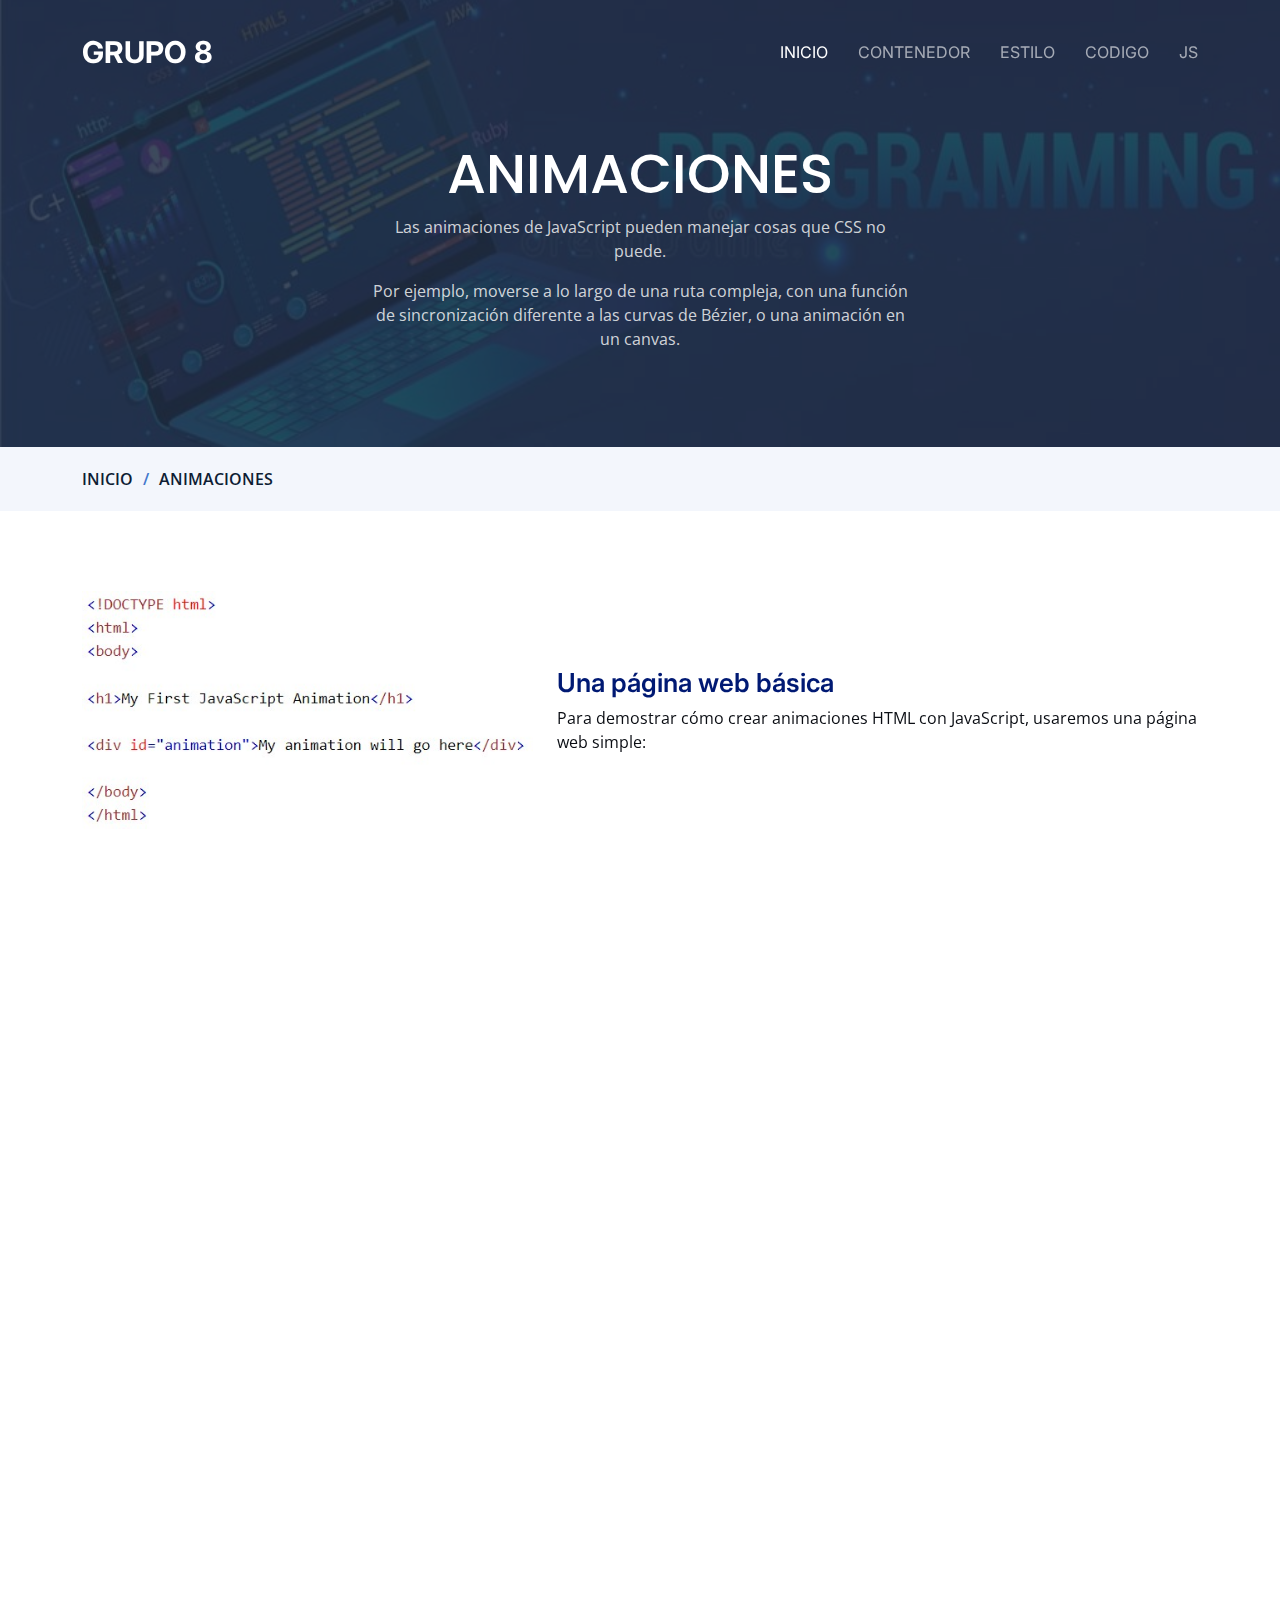
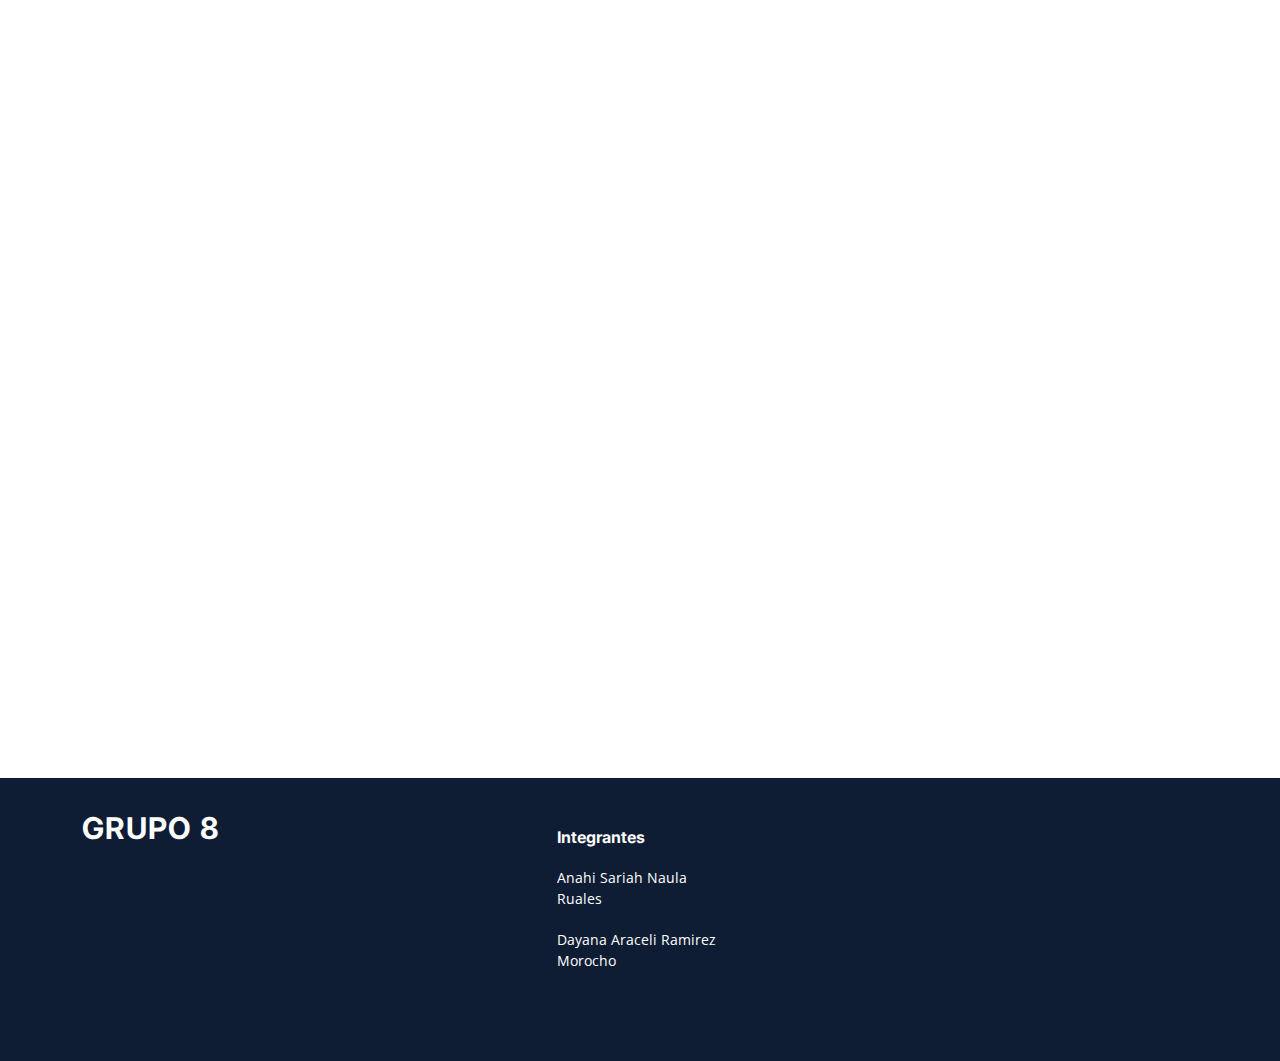
<file: PARTE02/animaciones.html>
<!DOCTYPE html>
<html lang="en">

<head>
  <meta charset="utf-8">
  <meta content="width=device-width, initial-scale=1.0" name="viewport">

  <title>JS HTML DOM AVANZADO - ANIMACIONES</title>
  <meta content="" name="description">
  <meta content="" name="keywords">

  <!-- Favicons -->
  <link href="assets/img/favicon.png" rel="icon">
  <link href="assets/img/apple-touch-icon.png" rel="apple-touch-icon">

  <!-- Google Fonts -->
  <link rel="preconnect" href="https://fonts.googleapis.com">
  <link rel="preconnect" href="https://fonts.gstatic.com" crossorigin>
  <link href="https://fonts.googleapis.com/css2?family=Open+Sans:ital,wght@0,300;0,400;0,500;0,600;0,700;1,300;1,400;1,600;1,700&family=Poppins:ital,wght@0,300;0,400;0,500;0,600;0,700;1,300;1,400;1,500;1,600;1,700&family=Inter:ital,wght@0,300;0,400;0,500;0,600;0,700;1,300;1,400;1,500;1,600;1,700&display=swap" rel="stylesheet">

  <!-- Vendor CSS Files -->
  <link href="assets/vendor/bootstrap/css/bootstrap.min.css" rel="stylesheet">
  <link href="assets/vendor/bootstrap-icons/bootstrap-icons.css" rel="stylesheet">
  <link href="assets/vendor/fontawesome-free/css/all.min.css" rel="stylesheet">
  <link href="assets/vendor/glightbox/css/glightbox.min.css" rel="stylesheet">
  <link href="assets/vendor/swiper/swiper-bundle.min.css" rel="stylesheet">
  <link href="assets/vendor/aos/aos.css" rel="stylesheet">

  <!-- Template Main CSS File -->
  <link href="assets/css/main.css" rel="stylesheet">

  <!-- =======================================================
  * Template Name: Logis - v1.2.1
  * Template URL: https://bootstrapmade.com/logis-bootstrap-logistics-website-template/
  * Author: BootstrapMade.com
  * License: https://bootstrapmade.com/license/
  ======================================================== -->
</head>

<body>

  <!-- ======= Header ======= -->
  <header id="header" class="header d-flex align-items-center fixed-top">
    <div class="container-fluid container-xl d-flex align-items-center justify-content-between">

      <a href="index.html" class="logo d-flex align-items-center">
        <!-- Uncomment the line below if you also wish to use an image logo -->
        <!-- <img src="assets/img/logo.png" alt=""> -->
        <h1>GRUPO 8</h1>
      </a>

      <i class="mobile-nav-toggle mobile-nav-show bi bi-list"></i>
      <i class="mobile-nav-toggle mobile-nav-hide d-none bi bi-x"></i>
      <nav id="navbar" class="navbar">
        <ul>
          <li><a href="HomePage.html" class="active">INICIO</a></li>
          <li><a href="#contenedor">CONTENEDOR</a></li>
          <li><a href="#estilo">ESTILO</a></li>
          <li><a href="#codigo">CODIGO</a></li>
          <li><a href="#js">JS</a></li>
        </ul>
      </nav>

    </div>
  </header><!-- End Header -->
  <!-- End Header -->

  <main id="main">

    <!-- ======= Breadcrumbs ======= -->
    <div class="breadcrumbs">
      <div class="page-header d-flex align-items-center" style="background-image: url('assets/img/page-header.jpg');">
        <div class="container position-relative">
          <div class="row d-flex justify-content-center">
            <div class="col-lg-6 text-center">
              <h2>ANIMACIONES</h2>
              <p>Las animaciones de JavaScript pueden manejar cosas que CSS no puede.</p><p>Por ejemplo, moverse a lo largo de una ruta compleja, con una función de sincronización diferente a las curvas de Bézier, o una animación en un canvas.</p>
            </div>
          </div>
        </div>
      </div>
      <nav>
        <div class="container">
          <ol>
            <li><a>INICIO</a></li>
            <li>ANIMACIONES</li>
          </ol>
        </div>
      </nav>
    </div><!-- End Breadcrumbs -->

    <!-- ======= Features Section ======= -->
    <section id="features" class="features">
      <div class="container">

        <div class="row gy-4 align-items-center features-item" data-aos="fade-up">

          <div class="col-md-5">
            <img src="assets/img/features-1.jpg" class="img-fluid" alt="">
          </div>
          <div class="col-md-7">
            <h3>Una página web básica</h3>
            <p>
              Para demostrar cómo crear animaciones HTML con JavaScript, usaremos una página web simple:
            </p>
          </div>
        </div><!-- Features Item -->

        <div class="row gy-4 align-items-center features-item" data-aos="fade-up" id="contenedor">
          <div class="col-md-5 order-1 order-md-2">
            <img src="assets/img/features-2.jpg" class="img-fluid" alt="">
          </div>
          <div class="col-md-7 order-2 order-md-1">
            <h3>Crear un contenedor de animación</h3>
            <p>Todas las animaciones deben ser relativas a un elemento contenedor.
            </p>
          </div>
        </div><!-- Features Item -->

        <div class="row gy-4 align-items-center features-item" data-aos="fade-up" id="estilo">
          <div class="col-md-5">
            <img src="assets/img/features-3.jpg" class="img-fluid" alt="">
          </div>
          <div class="col-md-7">
            <h3>Dale estilo a los elementos</h3>
            <p>El elemento contenedor debe crearse con estilo = " position: relative".</p>
              <p>El elemento de animación debe crearse con estilo = " position: absolute".</p>
          </div>
        </div><!-- Features Item -->

        <div class="row gy-4 align-items-center features-item" data-aos="fade-up" id="codigo">
          <div class="col-md-5 order-1 order-md-2">
            <img src="assets/img/features-4.jpg" class="img-fluid" alt="">
          </div>
          <div class="col-md-7 order-2 order-md-1">
            <h3>Código de animación</h3>
            <p class="fst-italic">
              Las animaciones de JavaScript se realizan mediante la programación de cambios graduales en el estilo de un elemento.
            </p>
            <p>
              Los cambios son llamados por un temporizador. Cuando el intervalo del temporizador es pequeño, la animación parece continua. El código básico es:
            </p>
          </div>
        </div><!-- Features Item -->


        <div class="row gy-4 align-items-center features-item" data-aos="fade-up" id="js">
          <div class="col-md-5 order-1 order-md-2">
            <img src="assets/img/features-5.jpg" class="img-fluid" alt="">
          </div>
          <div class="col-md-7 order-2 order-md-1">
            <h3>Crear la animación completa usando JavaScript</h3>
          </div>
        </div><!-- Features Item -->



      </div>
    </section><!-- End Features Section -->

  </main><!-- End #main -->

  <!-- ======= Footer ======= -->
  <footer id="footer" class="footer">

    <div class="container">
      <div class="row gy-4">
        <div class="col-lg-5 col-md-12 footer-info">
          <a href="index.html" class="logo d-flex align-items-center">
            <span>GRUPO 8</span>
          </a>
        </div>

        <div class="col-lg-2 col-6 footer-links">
          <h4>Integrantes</h4>
          <ul>
            <li>Anahi Sariah Naula Ruales</li>
            <li>Dayana Araceli Ramirez Morocho</li>
          </ul>
        </div>
      </div>
    </div>
  </footer><!-- End Footer -->

  <a href="#" class="scroll-top d-flex align-items-center justify-content-center"><i class="bi bi-arrow-up-short"></i></a>

  <div id="preloader"></div>

  <!-- Vendor JS Files -->
  <script src="assets/vendor/bootstrap/js/bootstrap.bundle.min.js"></script>
  <script src="assets/vendor/purecounter/purecounter_vanilla.js"></script>
  <script src="assets/vendor/glightbox/js/glightbox.min.js"></script>
  <script src="assets/vendor/swiper/swiper-bundle.min.js"></script>
  <script src="assets/vendor/aos/aos.js"></script>
  <script src="assets/vendor/php-email-form/validate.js"></script>

  <!-- Template Main JS File -->
  <script src="assets/js/main.js"></script>

</body>

</html>
</file>
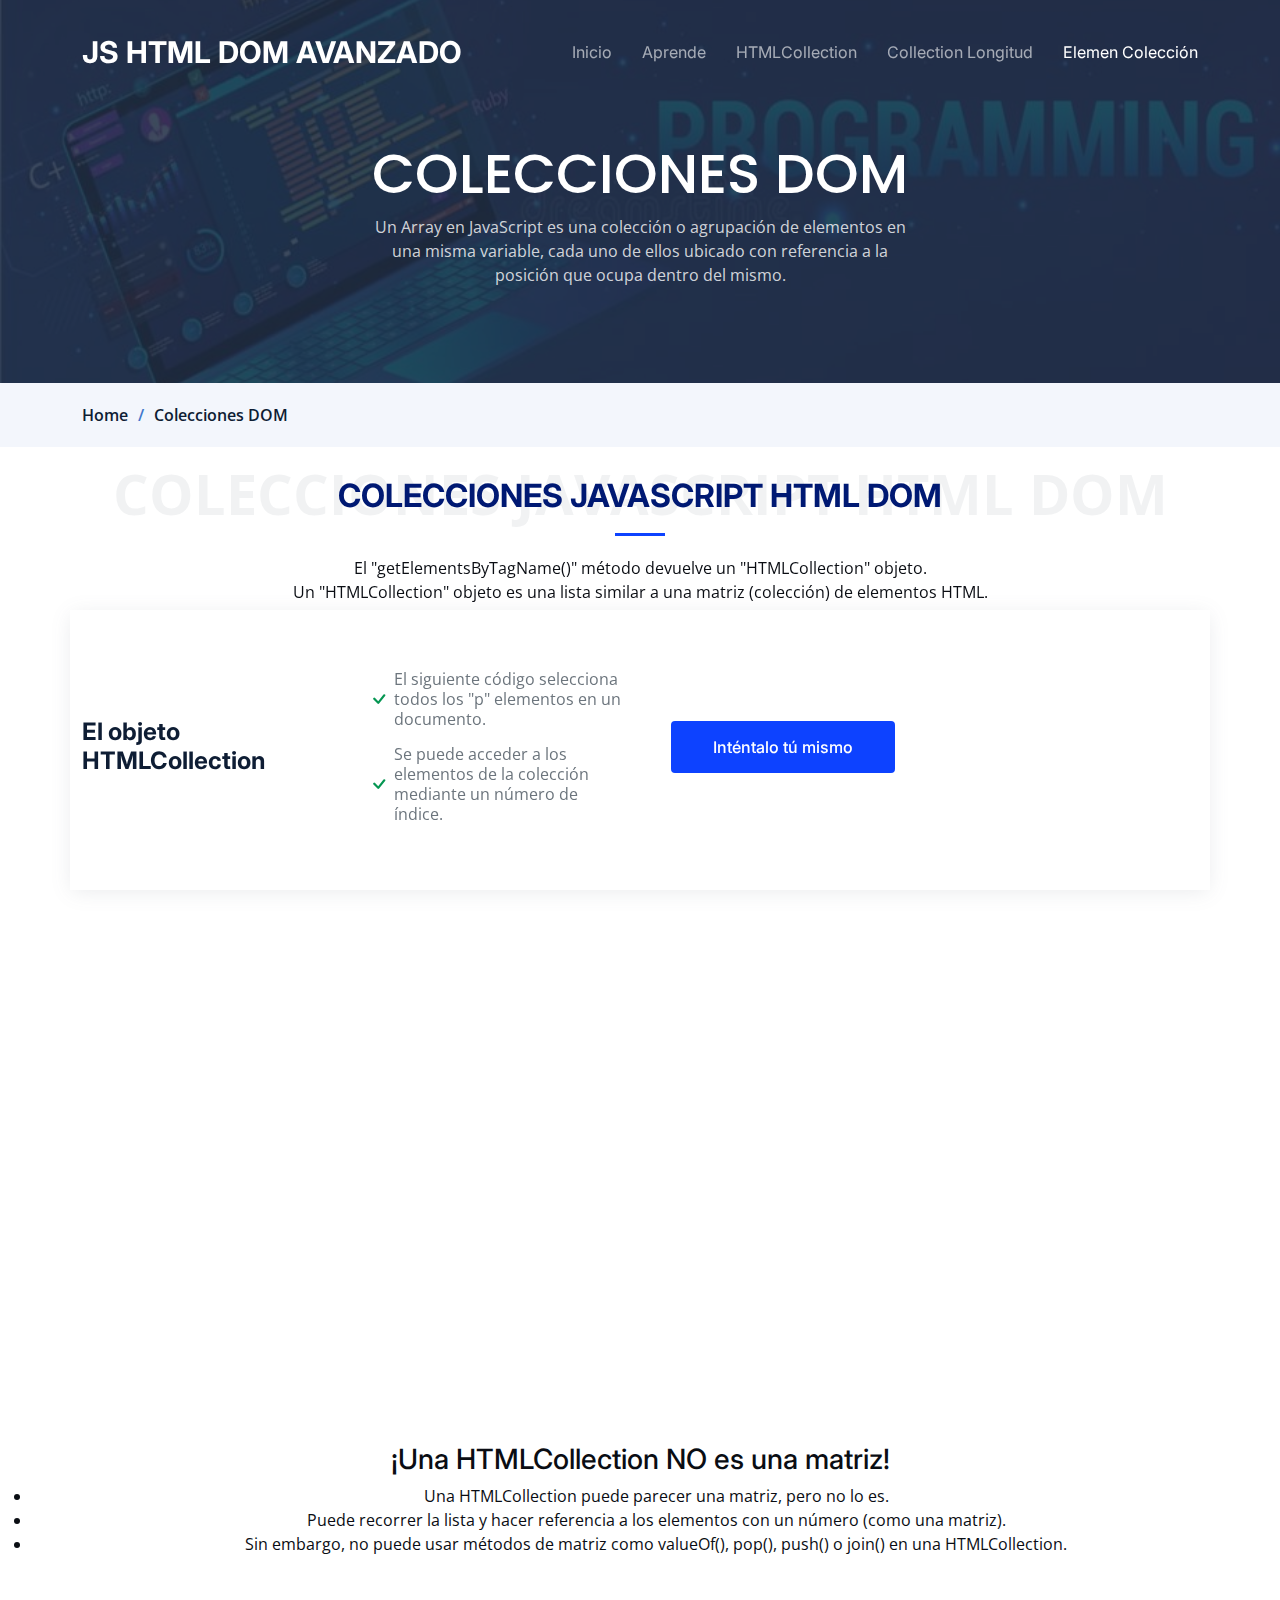
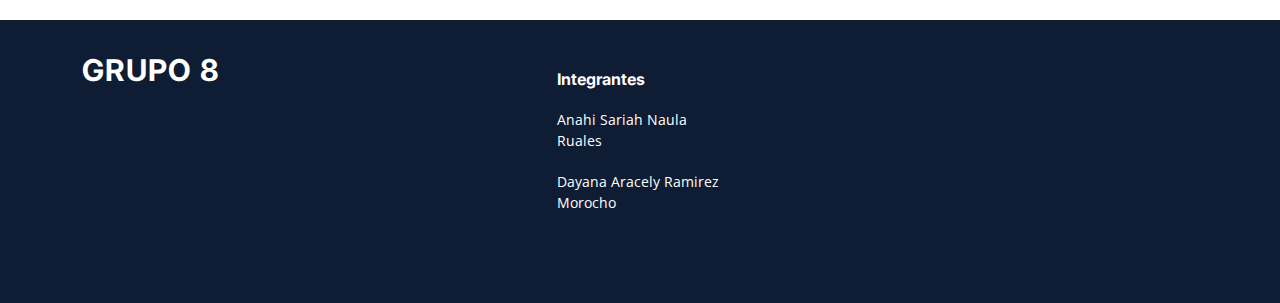
<file: PARTE02/colecciones.html>
<!DOCTYPE html>
<html lang="en">

<head>
  <meta charset="utf-8">
  <meta content="width=device-width, initial-scale=1.0" name="viewport">

  <title>JS HTML DOM AVANZADO - COLECCIONES DOM</title>
  <meta content="" name="description">
  <meta content="" name="keywords">

  <!-- Favicons -->
  <link href="assets/img/favicon.png" rel="icon">
  <link href="assets/img/apple-touch-icon.png" rel="apple-touch-icon">

  <!-- Google Fonts -->
  <link rel="preconnect" href="https://fonts.googleapis.com">
  <link rel="preconnect" href="https://fonts.gstatic.com" crossorigin>
  <link href="https://fonts.googleapis.com/css2?family=Open+Sans:ital,wght@0,300;0,400;0,500;0,600;0,700;1,300;1,400;1,600;1,700&family=Poppins:ital,wght@0,300;0,400;0,500;0,600;0,700;1,300;1,400;1,500;1,600;1,700&family=Inter:ital,wght@0,300;0,400;0,500;0,600;0,700;1,300;1,400;1,500;1,600;1,700&display=swap" rel="stylesheet">

  <!-- Vendor CSS Files -->
  <link href="assets/vendor/bootstrap/css/bootstrap.min.css" rel="stylesheet">
  <link href="assets/vendor/bootstrap-icons/bootstrap-icons.css" rel="stylesheet">
  <link href="assets/vendor/fontawesome-free/css/all.min.css" rel="stylesheet">
  <link href="assets/vendor/glightbox/css/glightbox.min.css" rel="stylesheet">
  <link href="assets/vendor/swiper/swiper-bundle.min.css" rel="stylesheet">
  <link href="assets/vendor/aos/aos.css" rel="stylesheet">

  <!-- Template Main CSS File -->
  <link href="assets/css/main.css" rel="stylesheet">

  <!-- =======================================================
  * Template Name: Logis - v1.2.1
  * Template URL: https://bootstrapmade.com/logis-bootstrap-logistics-website-template/
  * Author: BootstrapMade.com
  * License: https://bootstrapmade.com/license/
  ======================================================== -->
</head>

<body>

  <!-- ======= Header ======= -->
  <header id="header" class="header d-flex align-items-center fixed-top">
    <div class="container-fluid container-xl d-flex align-items-center justify-content-between">

      <a class="logo d-flex align-items-center">
        <!-- Uncomment the line below if you also wish to use an image logo -->
        <!-- <img src="assets/img/logo.png" alt=""> -->
        <h1>JS HTML DOM AVANZADO</h1>
      </a>

      <i class="mobile-nav-toggle mobile-nav-show bi bi-list"></i>
      <i class="mobile-nav-toggle mobile-nav-hide d-none bi bi-x"></i>
      <nav id="navbar" class="navbar">
        <ul>
          <li><a href="HomePage.html">Inicio</a></li>
          <li><a href="#ac">Aprende</a></li>
          <li><a href="#ob"> HTMLCollection</a></li>
          <li><a href="#ht">Collection Longitud</a></li>
          <li><a href="#el" class="active"> Elemen Colección</a></li>
        </ul>
      </nav><!-- .navbar -->

    </div>
  </header><!-- End Header -->
  <!-- End Header -->

  <main id="main">

    <!-- ======= Breadcrumbs ======= -->
    <div class="breadcrumbs">
      <div class="page-header d-flex align-items-center" style="background-image: url('assets/img/page-header.jpg');">
        <div class="container position-relative">
          <div class="row d-flex justify-content-center">
            <div class="col-lg-6 text-center">
              <h2>COLECCIONES DOM</h2>
              <p>Un Array en JavaScript es una colección o agrupación de elementos en una misma variable, cada uno de ellos ubicado con referencia a la posición que ocupa dentro del mismo.</p>
            </div>
          </div>
        </div>
      </div>
      <nav>
        <div class="container">
          <ol>
            <li><a>Home</a></li>
            <li>Colecciones DOM</li>
          </ol>
        </div>
      </nav>
    </div><!-- End Breadcrumbs -->

    <!-- ======= Pricing Section ======= -->
    <!-- ======= Horizontal Pricing Section ======= -->
    <section id="horizontal-pricing" class="horizontal-pricing pt-0">
      <div class="container" data-aos="fade-up">

        <div class="section-header">
          <span>Colecciones JavaScript HTML DOM</span>
          <h2>Colecciones JavaScript HTML DOM</h2>
        <p>El "getElementsByTagName()" método devuelve un "HTMLCollection" objeto.</p>
        <p>Un "HTMLCollection" objeto es una lista similar a una matriz (colección) de elementos HTML.</p>
        </div>
        <div class="row gy-4 pricing-item" data-aos="fade-up" data-aos-delay="100">
          <div class="col-lg-3 d-flex align-items-center justify-content-center">
            <h3 id="ob">El objeto HTMLCollection</h3>
          </div>
          <div class="col-lg-3 d-flex align-items-center justify-content-center">
            <ul>
              <li><i class="bi bi-check"></i> El siguiente código selecciona todos los "p" elementos en un documento.</li>
              <li><i class="bi bi-check"></i> Se puede acceder a los elementos de la colección mediante un número de índice.</li>
            </ul>
          </div>
          <div class="col-lg-3 d-flex align-items-center justify-content-center">
            <div class="text-center"><a href="https://www.w3schools.com/js/tryit.asp?filename=tryjs_dom_htmlcollection" class="buy-btn" target="_blank">Inténtalo tú mismo</a></div>
          </div>
        </div><!-- End Pricing Item -->

        <div class="row gy-4 pricing-item featured mt-4" data-aos="fade-up" data-aos-delay="200">
          <div class="col-lg-3 d-flex align-items-center justify-content-center">
            <h3 id="ht">HTML HTMLCollection Longitud</h3>
          </div>
          <div class="col-lg-3 d-flex align-items-center justify-content-center">
            <ul>
              <li><i class="bi bi-check"></i> La "length" propiedad define el número de elementos en un "HTMLCollection"</li>
            </ul>
          </div>
          <div class="col-lg-3 d-flex align-items-center justify-content-center">
            <div class="text-center"><a href="https://www.w3schools.com/js/tryit.asp?filename=tryjs_dom_htmlcollection_length" class="buy-btn" target="_blank">Inténtalo tú mismo</a></div>
          </div>
        </div><!-- End Pricing Item -->

        <div class="row gy-4 pricing-item mt-4" data-aos="fade-up" data-aos-delay="300">
          <div class="col-lg-3 d-flex align-items-center justify-content-center">
            <h3 id="el">Recorrer Elementos De Una Colección</h3>
          </div>
          <div class="col-lg-3 d-flex align-items-center justify-content-center">
            <ul>
              <li><i class="bi bi-check"></i> La "length" propiedad es útil cuando desea recorrer los elementos de una colección.</li>
              <li><i class="bi bi-check"></i> Cambia el color del texto de todos los elementos "p"</li>
            </ul>
          </div>
          <div class="col-lg-3 d-flex align-items-center justify-content-center">
            <div class="text-center"><a href="https://www.w3schools.com/js/tryit.asp?filename=tryjs_dom_htmlcollection_loop" class="buy-btn" target="_blank">Inténtalo tú mismo</a></div>
          </div>
        </div><!-- End Pricing Item -->
      </div>
    </section><!-- End Horizontal Pricing Section -->
    <center><h3>¡Una HTMLCollection NO es una matriz!</h3></center>
        <ul>
          <li style="text-align: center;">Una HTMLCollection puede parecer una matriz, pero no lo es.</li> 
          <li style="text-align: center;">Puede recorrer la lista y hacer referencia a los elementos con un número (como una matriz).</li>
          <li style="text-align: center;">Sin embargo, no puede usar métodos de matriz como valueOf(), pop(), push() o join() en una HTMLCollection.</li>
        </ul><br><br>
  </main><!-- End #main -->

  <!-- ======= Footer ======= -->
  <footer id="footer" class="footer">

    <div class="container">
      <div class="row gy-4">
        <div class="col-lg-5 col-md-12 footer-info">
          <a href="index.html" class="logo d-flex align-items-center">
            <span>GRUPO 8</span>
          </a>
        </div>

        <div class="col-lg-2 col-6 footer-links">
          <h4>Integrantes</h4>
          <ul>
            <li>Anahi Sariah Naula Ruales</li>
            <li>Dayana Aracely Ramirez Morocho</li>
          </ul>
        </div>
      </div>
    </div>
  </footer><!-- End Footer -->
  <!-- End Footer -->

  <a href="#" class="scroll-top d-flex align-items-center justify-content-center"><i class="bi bi-arrow-up-short"></i></a>

  <div id="preloader"></div>

  <!-- Vendor JS Files -->
  <script src="assets/vendor/bootstrap/js/bootstrap.bundle.min.js"></script>
  <script src="assets/vendor/purecounter/purecounter_vanilla.js"></script>
  <script src="assets/vendor/glightbox/js/glightbox.min.js"></script>
  <script src="assets/vendor/swiper/swiper-bundle.min.js"></script>
  <script src="assets/vendor/aos/aos.js"></script>
  <script src="assets/vendor/php-email-form/validate.js"></script>

  <!-- Template Main JS File -->
  <script src="assets/js/main.js"></script>

</body>

</html>
</file>
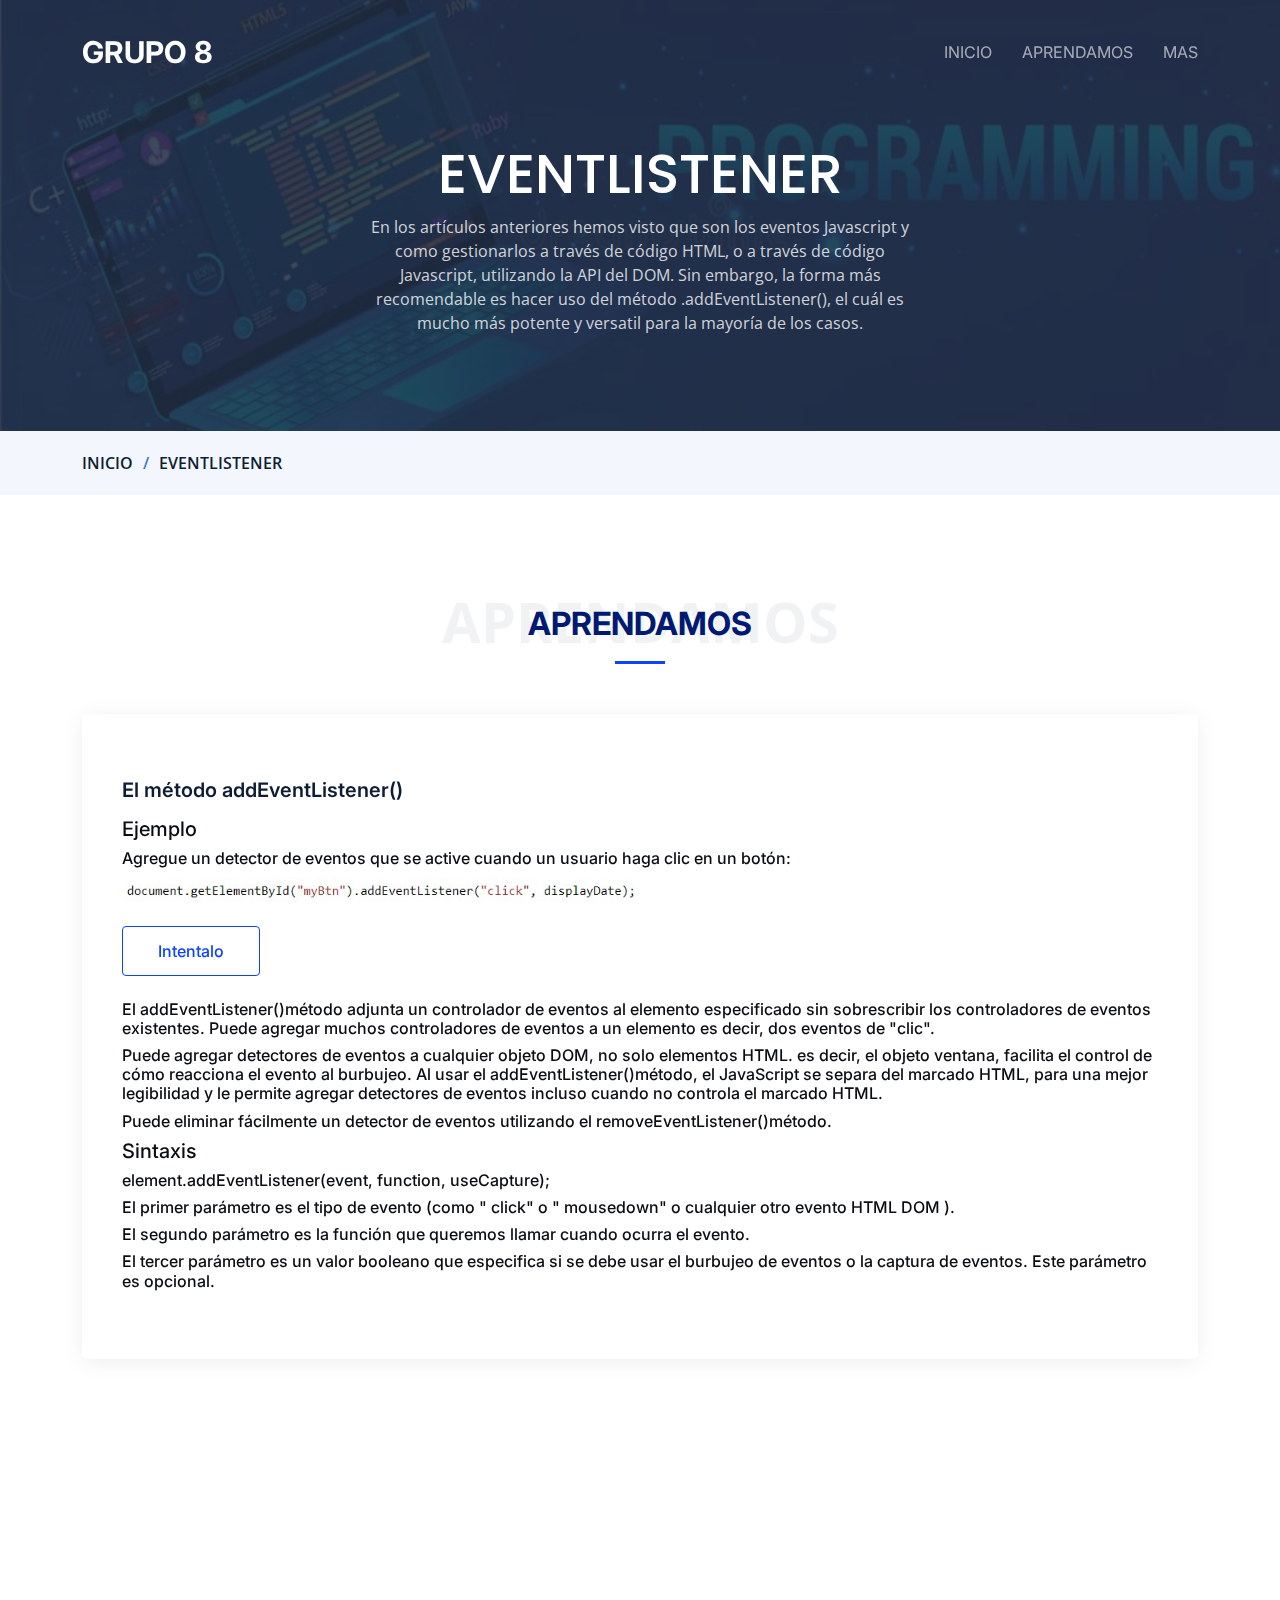
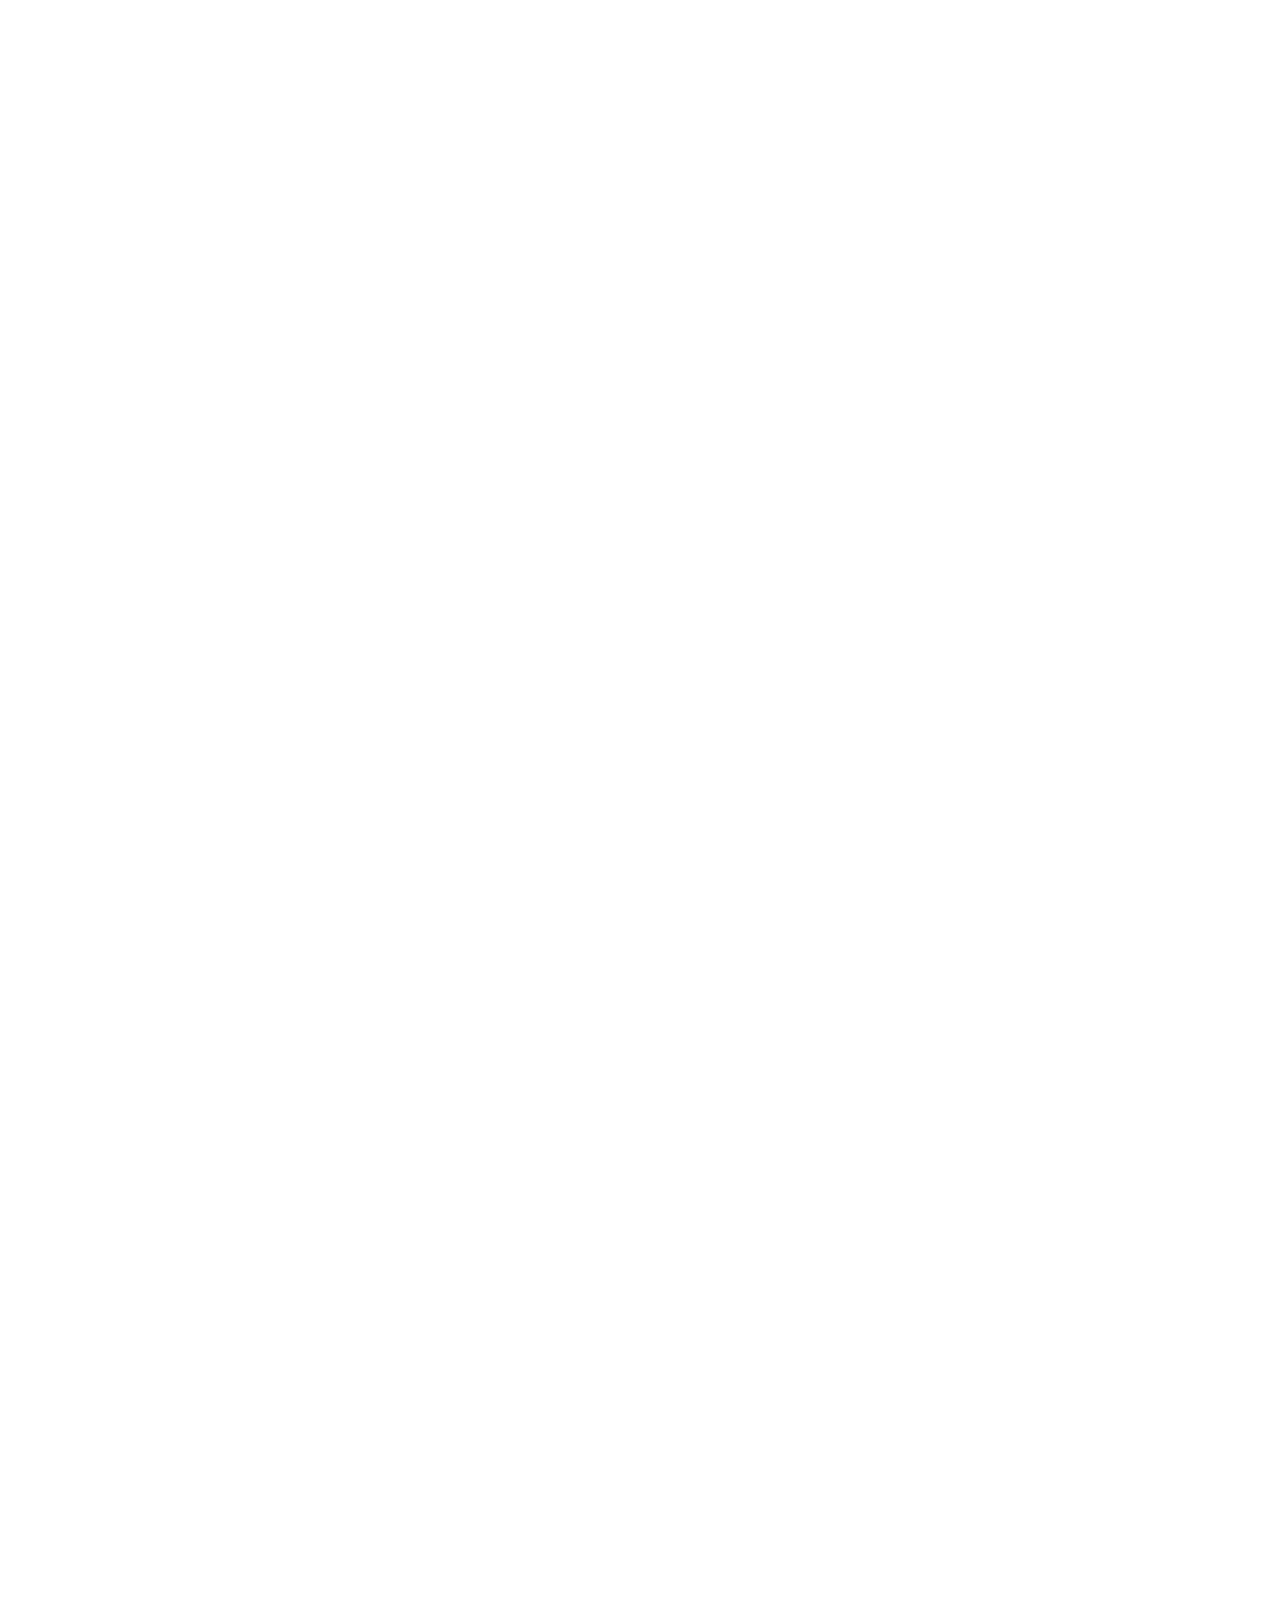
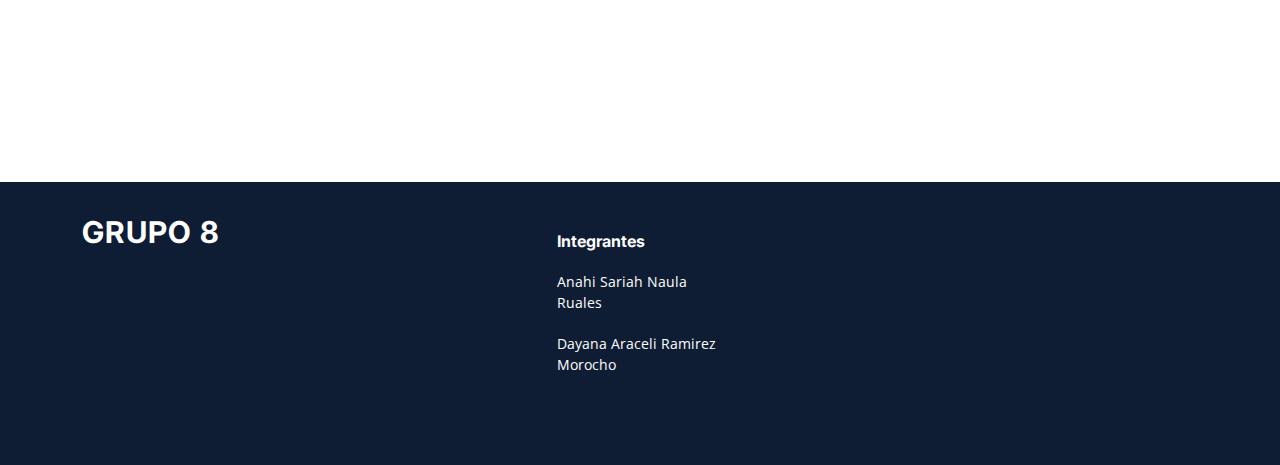
<file: PARTE02/eventlistener.html>
<!DOCTYPE html>
<html lang="en">

<head>
  <meta charset="utf-8">
  <meta content="width=device-width, initial-scale=1.0" name="viewport">

  <title>JS HTML DOM AVANZADO - EVENTLISTENER</title>
  <meta content="" name="description">
  <meta content="" name="keywords">

  <!-- Favicons -->
  <link href="assets/img/favicon.png" rel="icon">
  <link href="assets/img/apple-touch-icon.png" rel="apple-touch-icon">

  <!-- Google Fonts -->
  <link rel="preconnect" href="https://fonts.googleapis.com">
  <link rel="preconnect" href="https://fonts.gstatic.com" crossorigin>
  <link href="https://fonts.googleapis.com/css2?family=Open+Sans:ital,wght@0,300;0,400;0,500;0,600;0,700;1,300;1,400;1,600;1,700&family=Poppins:ital,wght@0,300;0,400;0,500;0,600;0,700;1,300;1,400;1,500;1,600;1,700&family=Inter:ital,wght@0,300;0,400;0,500;0,600;0,700;1,300;1,400;1,500;1,600;1,700&display=swap" rel="stylesheet">

  <!-- Vendor CSS Files -->
  <link href="assets/vendor/bootstrap/css/bootstrap.min.css" rel="stylesheet">
  <link href="assets/vendor/bootstrap-icons/bootstrap-icons.css" rel="stylesheet">
  <link href="assets/vendor/fontawesome-free/css/all.min.css" rel="stylesheet">
  <link href="assets/vendor/glightbox/css/glightbox.min.css" rel="stylesheet">
  <link href="assets/vendor/swiper/swiper-bundle.min.css" rel="stylesheet">
  <link href="assets/vendor/aos/aos.css" rel="stylesheet">

  <!-- Template Main CSS File -->
  <link href="assets/css/main.css" rel="stylesheet">

  <!-- =======================================================
  * Template Name: Logis - v1.2.1
  * Template URL: https://bootstrapmade.com/logis-bootstrap-logistics-website-template/
  * Author: BootstrapMade.com
  * License: https://bootstrapmade.com/license/
  ======================================================== -->
</head>

<body>

  <!-- ======= Header ======= -->
  <header id="header" class="header d-flex align-items-center fixed-top">
    <div class="container-fluid container-xl d-flex align-items-center justify-content-between">

      <a href="index.html" class="logo d-flex align-items-center">
        <!-- Uncomment the line below if you also wish to use an image logo -->
        <!-- <img src="assets/img/logo.png" alt=""> -->
        <h1>GRUPO 8</h1>
      </a>

      <i class="mobile-nav-toggle mobile-nav-show bi bi-list"></i>
      <i class="mobile-nav-toggle mobile-nav-hide d-none bi bi-x"></i>
      <nav id="navbar" class="navbar">
        <ul>
          <li><a href="HomePage.html">INICIO</a></li>
          <li><a href="#tema1">APRENDAMOS</a></li>
          <li><a href="#tema2">MAS</a></li>
        </ul>
      </nav>

    </div>
  </header><!-- End Header -->
  <!-- End Header -->

  <main id="main">

    <!-- ======= Breadcrumbs ======= -->
    <div class="breadcrumbs">
      <div class="page-header d-flex align-items-center" style="background-image: url('assets/img/page-header.jpg');">
        <div class="container position-relative">
          <div class="row d-flex justify-content-center">
            <div class="col-lg-6 text-center">
              <h2>EVENTLISTENER</h2>
              <p>En los artículos anteriores hemos visto que son los eventos Javascript y como gestionarlos a través de código HTML, o a través de código Javascript, utilizando la API del DOM. Sin embargo, la forma más recomendable es hacer uso del método .addEventListener(), el cuál es mucho más potente y versatil para la mayoría de los casos.</p>
            </div>
          </div>
        </div>
      </div>
      <nav>
        <div class="container">
          <ol>
            <li><a>INICIO</a></li>
            <li>EVENTLISTENER</li>
          </ol>
        </div>
      </nav>
    </div><!-- End Breadcrumbs -->
       <!-- ======= Pricing Section ======= -->
    <section id="pricing" class="pricing">
      <div class="section-header" id="tema1">
          <span>APRENDAMOS</span>
          <h2>APRENDAMOS</h2>
        </div>
      <div class="container" data-aos="fade-up">

        <div class="row gy-4">

          <div class="col-lg-12" data-aos="fade-up" data-aos-delay="100">
            <div class="pricing-item">
              <h3>El método addEventListener()</h3>
              <h5><span>Ejemplo</span></h5>
              <h6><span>Agregue un detector de eventos que se active cuando un usuario haga clic en un botón:</span></h6>
              <img src="assets/img/EventListener1.jpg" class="img-fluid" width="50%"><br><br>
              <a href="https://www.w3schools.com/js/tryit.asp?filename=tryjs_addeventlistener_displaydate" class="buy-btn" target="_blank">Intentalo</a><br><br>
              <h6><span>El addEventListener()método adjunta un controlador de eventos al elemento especificado sin sobrescribir los controladores de eventos existentes.
              Puede agregar muchos controladores de eventos a un elemento es decir, dos eventos de "clic".</span></h6>
              <h6><span>Puede agregar detectores de eventos a cualquier objeto DOM, no solo elementos HTML. es decir, el objeto ventana, facilita el control de cómo reacciona el evento al burbujeo. Al usar el addEventListener()método, el JavaScript se separa del marcado HTML, para una mejor legibilidad y le permite agregar detectores de eventos incluso cuando no controla el marcado HTML.</span></h6>
              <h6><span>Puede eliminar fácilmente un detector de eventos utilizando el removeEventListener()método.</span></h6>
              <h5><span>Sintaxis</span></h5>
              <h6><span>element.addEventListener(event, function, useCapture);</span></h6>
              <h6><span>El primer parámetro es el tipo de evento (como " click" o " mousedown" o cualquier otro evento HTML DOM ).</span></h6>
              <h6><span>El segundo parámetro es la función que queremos llamar cuando ocurra el evento.</span></h6>
              <h6><span>El tercer parámetro es un valor booleano que especifica si se debe usar el burbujeo de eventos o la captura de eventos. Este parámetro es opcional.</span></h6>
            </div>
          </div><!-- End Pricing Item -->

          <div class="col-lg-6" data-aos="fade-up" data-aos-delay="100">
            <div class="pricing-item">
              <h3>Agregar un controlador de eventos a un elemento</h3>
              <h5><span>Ejemplo</span></h5>
              <h6><span>Alerta "¡Hola mundo!" cuando el usuario hace clic en un elemento:</span></h6>
              <img src="assets/img/EventListener2.jpg" class="img-fluid" width="100%"><br><br>
              <a target="_blank" href="https://www.w3schools.com/js/tryit.asp?filename=tryjs_addeventlistener_add" class="buy-btn">Intentalo</a>
              <h6><span>También puede hacer referencia a una función externa "nombrada":</span></h6>
              <h3>Ejemplo</h3>
              <h6><span>Alerta "¡Hola mundo!" cuando el usuario hace clic en un elemento:</span></h6>
              <img src="assets/img/EventListener3.jpg" class="img-fluid" width="70%"><br><br>
              <a target="_blank" href="https://www.w3schools.com/js/tryit.asp?filename=tryjs_addeventlistener_add" class="buy-btn">Intentalo</a>
            </div>
          </div><!-- End Pricing Item -->

          <div class="col-lg-6" data-aos="fade-up" data-aos-delay="100">
            <div class="pricing-item">
              <h3>Agregue muchos controladores de eventos al mismo elemento</h3>
              <h5><span>El addEventListener()método le permite agregar muchos eventos al mismo elemento, sin sobrescribir los eventos existentes:</span></h5>
              <h6><span>Ejemplo</span></h6>
              <img src="assets/img/EventListener4.jpg" class="img-fluid" width="80%"><br><br>
              <a target="_blank" href="https://www.w3schools.com/js/tryit.asp?filename=tryjs_addeventlistener_add_many" class="buy-btn">Intentalo</a>
              <h6><span>Puede agregar eventos de diferentes tipos a un mismo elemento::</span></h6>
              <h3>Ejemplo</h3>
              <img src="assets/img/EventListener5.jpg" class="img-fluid" width="80%"><br><br>
              <a target="_blank" href="https://www.w3schools.com/js/tryit.asp?filename=tryjs_addeventlistener_add_many2" class="buy-btn">Intentalo</a>
            </div>
          </div><!-- End Pricing Item -->

          <div class="col-lg-12" data-aos="fade-up" data-aos-delay="100">
            <div class="pricing-item">
              <h3>Agregue un controlador de eventos al objeto de la ventana</h3>
              <h6><span>El addEventListener()método le permite agregar detectores de eventos en cualquier objeto HTML DOM, como elementos HTML, el documento HTML, el objeto de ventana u otros objetos que admitan eventos, como el xmlHttpRequestobjeto.</span></h6>
              <h3>Ejemplo</h3>
              <h6><span>Agregue un detector de eventos que se activa cuando un usuario cambia el tamaño de la ventana:</span></h6>
              <img src="assets/img/EventListener6.jpg" class="img-fluid" width="40%"><br><br>
              <a href="https://www.w3schools.com/js/tryit.asp?filename=tryjs_addeventlistener_dom" class="buy-btn" target="_blank">Intentalo</a>
            </div>
          </div><!-- End Pricing Item -->

          <div class="col-lg-6" data-aos="fade-up" data-aos-delay="100">
            <div class="pricing-item">
              <h3>Pasando Parámetros</h3>
              <h6><span>Al pasar valores de parámetros, use una "función anónima" que llame a la función especificada con los parámetros:</span></h6>
              <h3>Ejemplo</h3>
              <img src="assets/img/EventListener7.jpg" class="img-fluid" width="100%"><br><br>
              <a href="https://www.w3schools.com/js/tryit.asp?filename=tryjs_addeventlistener_parameters" class="buy-btn" target="_blank">Intentalo</a>
            </div>
          </div><!-- End Pricing Item -->

          <div class="col-lg-6" data-aos="fade-up" data-aos-delay="100">
            <div class="pricing-item">
              <h3>El método removeEventListener()</h3>
              <h6><span>El removeEventListener()método elimina los controladores de eventos que se han adjuntado con el método addEventListener():</span></h6>
              <h3>Ejemplo</h3>
              <img src="assets/img/EventListener8.jpg" class="img-fluid" width="80%"><br><br>
              <a href="https://www.w3schools.com/js/tryit.asp?filename=tryjs_addeventlistener_remove" class="buy-btn" target="_blank">Intentalo</a>
            </div>
          </div><!-- End Pricing Item -->

        </div>
      </div>
    </section><!-- End Pricing Section -->

    <section id="faq" class="faq">
      <div class="container" data-aos="fade-up">

        <div class="section-header" id="tema2">
          <span>MAS </span>
          <h2>MAS </h2>
        </div>

        <div class="row justify-content-center" data-aos="fade-up" data-aos-delay="200">
          <div class="col-lg-10">
            <div class="accordion accordion-flush" id="faqlist">
              <div class="accordion-item">
                <h3 class="accordion-header">
                  <button class="accordion-button collapsed" type="button" data-bs-toggle="collapse" data-bs-target="#faq-content-1">
                    ¿Burbujeo de eventos o captura de eventos?
                  </button>
                </h3>
                <div id="faq-content-1" class="accordion-collapse collapse" data-bs-parent="#faqlist">
                  <div class="accordion-body">
                    <p>Hay dos formas de propagación de eventos en HTML DOM, burbujeo y captura. La propagación de eventos es una forma de definir el orden de los elementos cuando ocurre un evento. Si tiene un elemento p dentro de un elemento div y el usuario hace clic en el elemento p, ¿qué evento de "clic" de elemento debe manejarse primero?</p>
                    <p>Al burbujear , el evento del elemento más interno se maneja primero y luego el externo: el evento de clic del elemento p se maneja primero, luego el evento de clic del elemento div.</p>
                    <p>Al capturar el evento del elemento más externo se maneja primero y luego el interno: el evento de clic del elemento div se manejará primero, luego el evento de clic del elemento p.</p>
                    <p>Con el método addEventListener() puedes especificar el tipo de propagación usando el parámetro "useCapture": addEventListener(event, function, useCapture);</p>
                    <p>El valor predeterminado es falso, que usará la propagación burbujeante, cuando el valor se establece en verdadero, el evento usa la propagación de captura.</p>
                  </div>
                </div>
              </div><!-- # Faq item-->
              
              <div class="accordion-item">
                <h3 class="accordion-header">
                  <button class="accordion-button collapsed" type="button" data-bs-toggle="collapse" data-bs-target="#faq-content-1">
                    Referencia de objeto de evento HTML DOM
                  </button>
                </h3>
                <div id="faq-content-1" class="accordion-collapse collapse" data-bs-parent="#faqlist">
                  <div class="accordion-body">
                    Para obtener una lista de todos los eventos DOM de HTML, consulte nuestra referencia completa de objetos de eventos DOM de HTML .
                  </div>
                </div>
              </div><!-- # Faq item-->
            </div>
          </div>
        </div>




      </div>
    </section><!-- End Frequently Asked Questions Section -->

  </main><!-- End #main -->

  <!-- ======= Footer ======= -->
  <footer id="footer" class="footer">

    <div class="container">
      <div class="row gy-4">
        <div class="col-lg-5 col-md-12 footer-info">
          <a href="index.html" class="logo d-flex align-items-center">
            <span>GRUPO 8</span>
          </a>
        </div>

        <div class="col-lg-2 col-6 footer-links">
          <h4>Integrantes</h4>
          <ul>
            <li>Anahi Sariah Naula Ruales</li>
            <li>Dayana Araceli Ramirez Morocho</li>
          </ul>
        </div>
      </div>
    </div>
  </footer><!-- End Footer -->

  <a href="#" class="scroll-top d-flex align-items-center justify-content-center"><i class="bi bi-arrow-up-short"></i></a>

  <div id="preloader"></div>

  <!-- Vendor JS Files -->
  <script src="assets/vendor/bootstrap/js/bootstrap.bundle.min.js"></script>
  <script src="assets/vendor/purecounter/purecounter_vanilla.js"></script>
  <script src="assets/vendor/glightbox/js/glightbox.min.js"></script>
  <script src="assets/vendor/swiper/swiper-bundle.min.js"></script>
  <script src="assets/vendor/aos/aos.js"></script>
  <script src="assets/vendor/php-email-form/validate.js"></script>

  <!-- Template Main JS File -->
  <script src="assets/js/main.js"></script>

</body>

</html>
</file>
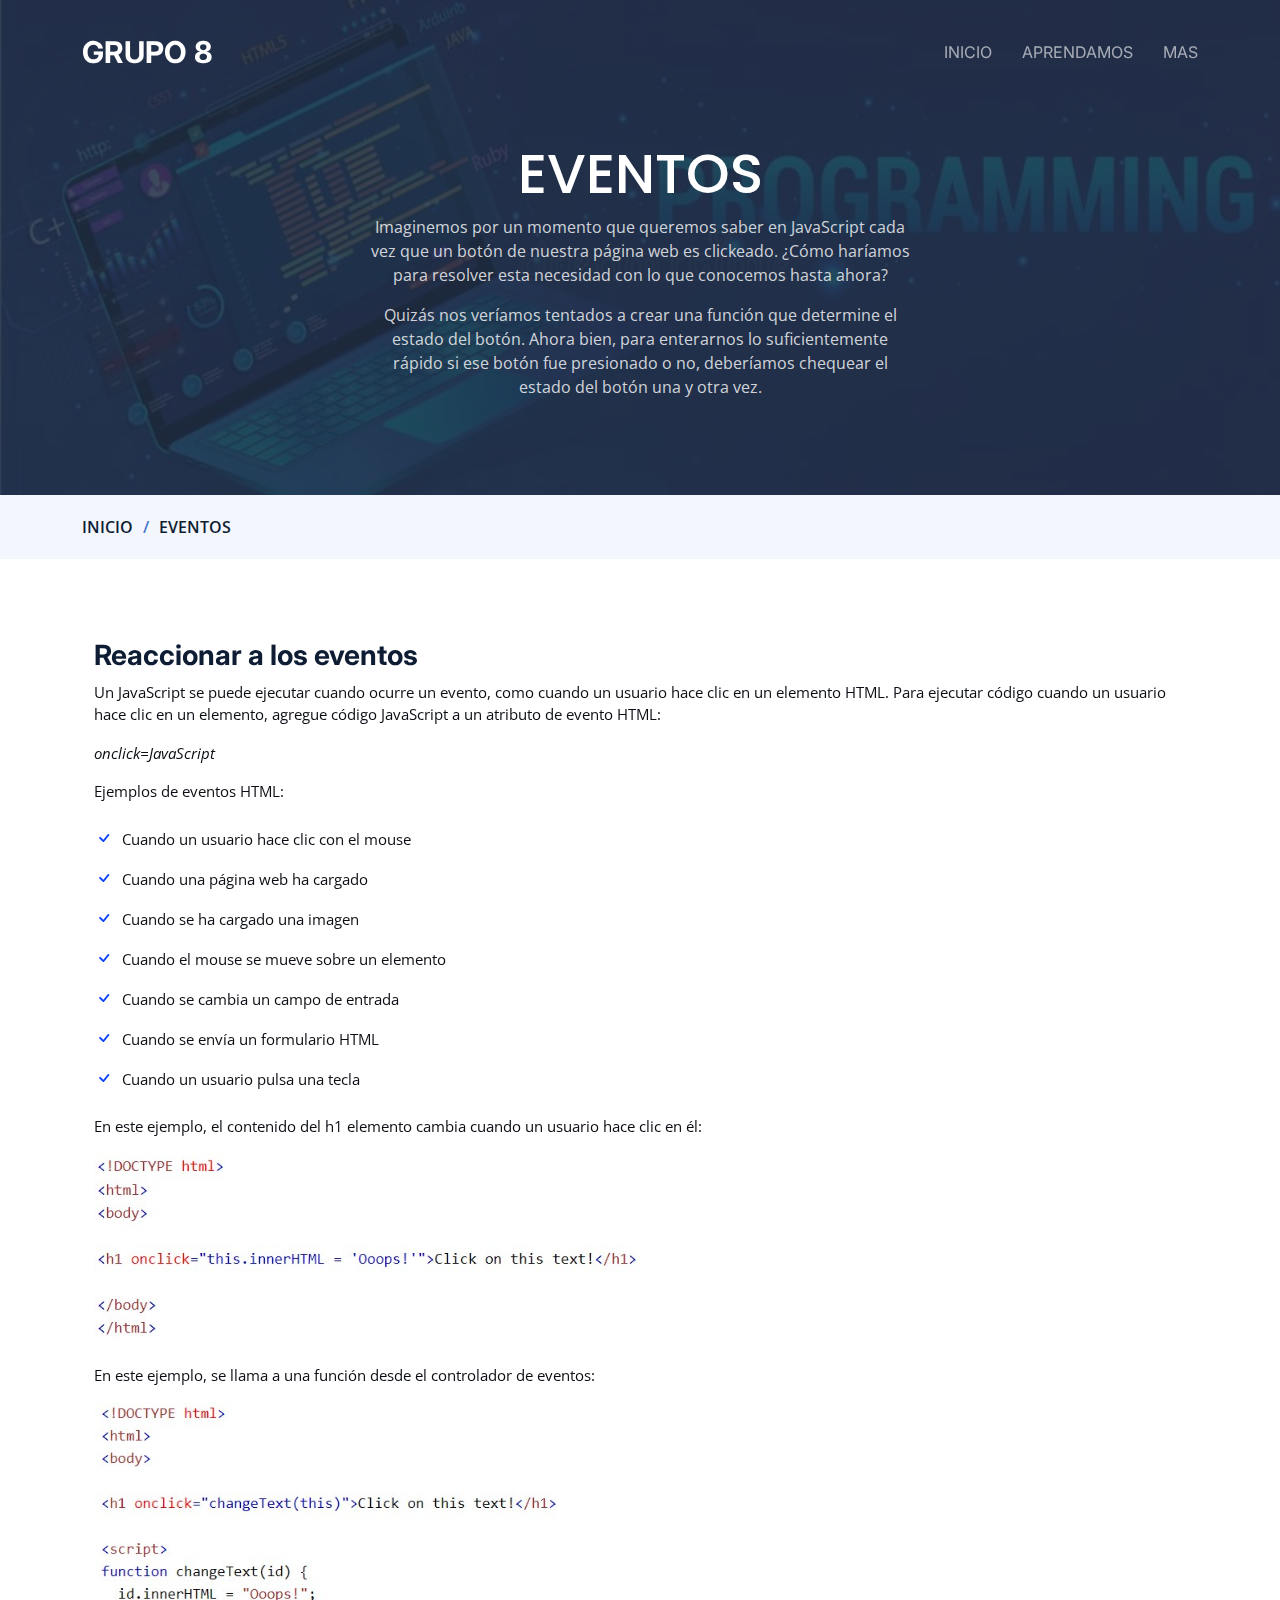
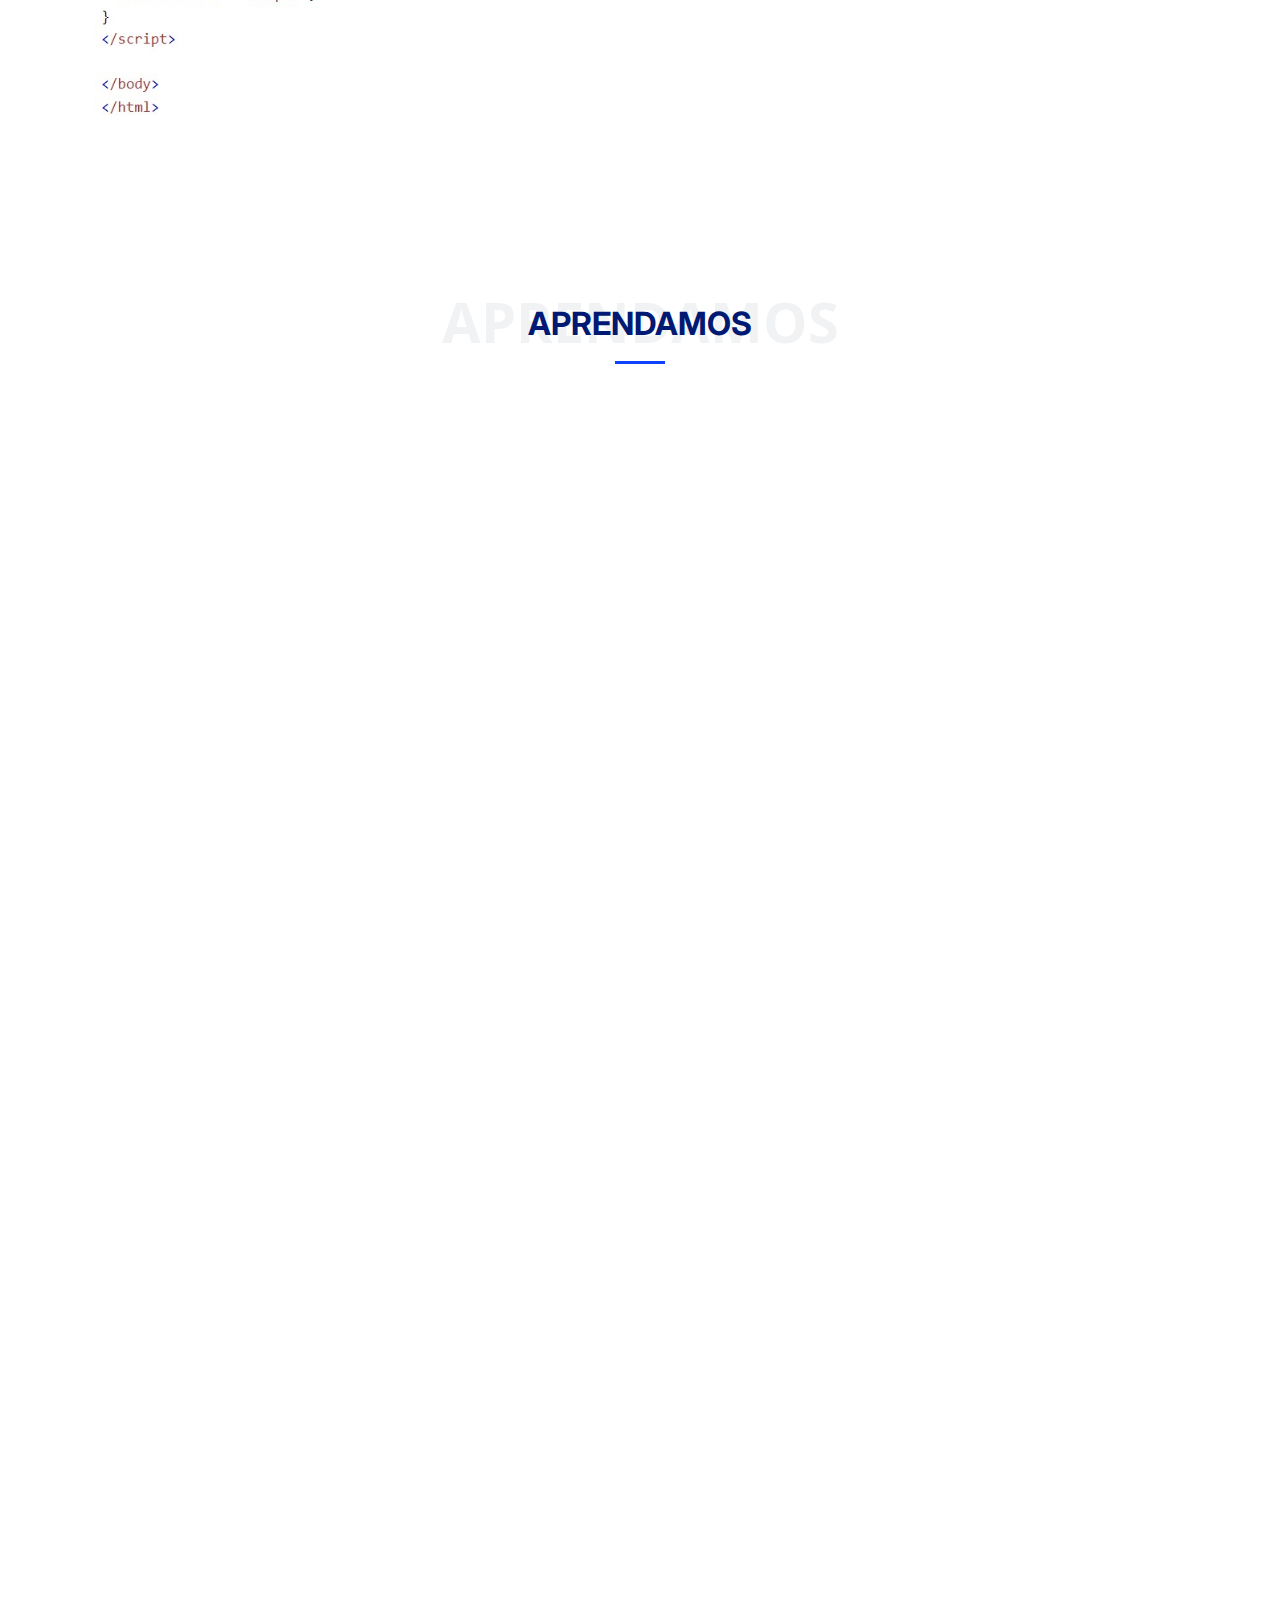
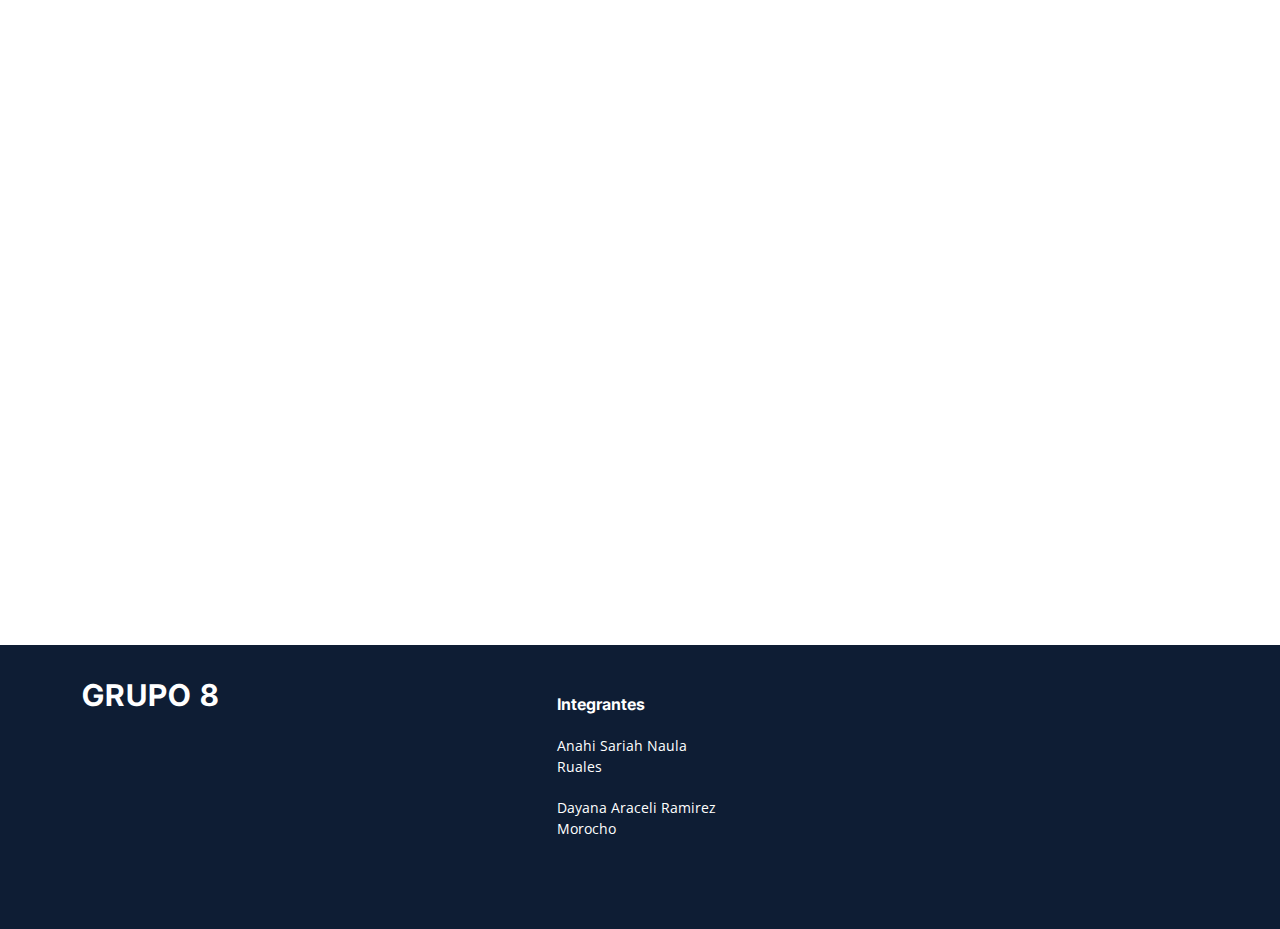
<file: PARTE02/eventos.html>
<!DOCTYPE html>
<html lang="en">

<head>
  <meta charset="utf-8">
  <meta content="width=device-width, initial-scale=1.0" name="viewport">

  <title>JS HTML DOM AVANZADO - EVENTOS</title>
  <meta content="" name="description">
  <meta content="" name="keywords">

  <!-- Favicons -->
  <link href="assets/img/favicon.png" rel="icon">
  <link href="assets/img/apple-touch-icon.png" rel="apple-touch-icon">

  <!-- Google Fonts -->
  <link rel="preconnect" href="https://fonts.googleapis.com">
  <link rel="preconnect" href="https://fonts.gstatic.com" crossorigin>
  <link href="https://fonts.googleapis.com/css2?family=Open+Sans:ital,wght@0,300;0,400;0,500;0,600;0,700;1,300;1,400;1,600;1,700&family=Poppins:ital,wght@0,300;0,400;0,500;0,600;0,700;1,300;1,400;1,500;1,600;1,700&family=Inter:ital,wght@0,300;0,400;0,500;0,600;0,700;1,300;1,400;1,500;1,600;1,700&display=swap" rel="stylesheet">

  <!-- Vendor CSS Files -->
  <link href="assets/vendor/bootstrap/css/bootstrap.min.css" rel="stylesheet">
  <link href="assets/vendor/bootstrap-icons/bootstrap-icons.css" rel="stylesheet">
  <link href="assets/vendor/fontawesome-free/css/all.min.css" rel="stylesheet">
  <link href="assets/vendor/glightbox/css/glightbox.min.css" rel="stylesheet">
  <link href="assets/vendor/swiper/swiper-bundle.min.css" rel="stylesheet">
  <link href="assets/vendor/aos/aos.css" rel="stylesheet">

  <!-- Template Main CSS File -->
  <link href="assets/css/main.css" rel="stylesheet">

  <!-- =======================================================
  * Template Name: Logis - v1.2.1
  * Template URL: https://bootstrapmade.com/logis-bootstrap-logistics-website-template/
  * Author: BootstrapMade.com
  * License: https://bootstrapmade.com/license/
  ======================================================== -->
</head>

<body>

  <!-- ======= Header ======= -->
  <header id="header" class="header d-flex align-items-center fixed-top">
    <div class="container-fluid container-xl d-flex align-items-center justify-content-between">

      <a href="index.html" class="logo d-flex align-items-center">
        <!-- Uncomment the line below if you also wish to use an image logo -->
        <!-- <img src="assets/img/logo.png" alt=""> -->
        <h1>GRUPO 8</h1>
      </a>

      <i class="mobile-nav-toggle mobile-nav-show bi bi-list"></i>
      <i class="mobile-nav-toggle mobile-nav-hide d-none bi bi-x"></i>
      <nav id="navbar" class="navbar">
        <ul>
          <li><a href="HomePage.html">INICIO</a></li>
          <li><a href="#tema1">APRENDAMOS</a></li>
          <li><a href="#tema2">MAS</a></li>
        </ul>
      </nav>

    </div>
  </header><!-- End Header -->
  <!-- End Header -->

  <main id="main">

    <!-- ======= Breadcrumbs ======= -->
    <div class="breadcrumbs">
      <div class="page-header d-flex align-items-center" style="background-image: url('assets/img/page-header.jpg');">
        <div class="container position-relative">
          <div class="row d-flex justify-content-center">
            <div class="col-lg-6 text-center">
              <h2>EVENTOS</h2>
              <p>Imaginemos por un momento que queremos saber en JavaScript cada vez que un botón de nuestra página web es clickeado. ¿Cómo haríamos para resolver esta necesidad con lo que conocemos hasta ahora?</p>
              <p>Quizás nos veríamos tentados a crear una función que determine el estado del botón. Ahora bien, para enterarnos lo suficientemente rápido si ese botón fue presionado o no, deberíamos chequear el estado del botón una y otra vez.</p>
            </div>
          </div>
        </div>
      </div>
      <nav>
        <div class="container">
          <ol>
            <li><a>INICIO</a></li>
            <li>EVENTOS</li>
          </ol>
        </div>
      </nav>
    </div><!-- End Breadcrumbs -->

     <section id="service-details" class="service-details">
      <div class="container" data-aos="fade-up">

         <div class="container">
          <div class="col-lg-12">
            <h3>Reaccionar a los eventos</h3>
            <p>
              Un JavaScript se puede ejecutar cuando ocurre un evento, como cuando un usuario hace clic en un elemento HTML. Para ejecutar código cuando un usuario hace clic en un elemento, agregue código JavaScript a un atributo de evento HTML:
            </p>
            <p class="fst-italic">onclick=JavaScript</p>
            <p>Ejemplos de eventos HTML:</p>
            <ul>
                <li><i class="bi bi-check"></i>Cuando un usuario hace clic con el mouse</li>
                <li><i class="bi bi-check"></i>Cuando una página web ha cargado</li>
                <li><i class="bi bi-check"></i>Cuando se ha cargado una imagen</li>
                <li><i class="bi bi-check"></i>Cuando el mouse se mueve sobre un elemento</li>
                <li><i class="bi bi-check"></i>Cuando se cambia un campo de entrada</li>
                <li><i class="bi bi-check"></i>Cuando se envía un formulario HTML</li>
                <li><i class="bi bi-check"></i>Cuando un usuario pulsa una tecla</li>
              </ul>
              <p>En este ejemplo, el contenido del h1 elemento cambia cuando un usuario hace clic en él:</p>
              <img src="assets/img/eventos1.jpg" class="img-fluid" width="50%"><br><br>
              <p>En este ejemplo, se llama a una función desde el controlador de eventos:</p>
              <img src="assets/img/eventos2.jpg" class="img-fluid" width="60%">
          </div>
        </div>
      </div>
    </section><!-- End Service Details Section -->
    
       <!-- ======= Pricing Section ======= -->
    <section id="pricing" class="pricing">
      <div class="section-header" id="tema1">
          <span>APRENDAMOS</span>
          <h2>APRENDAMOS</h2>
        </div>
      <div class="container" data-aos="fade-up">

        <div class="row gy-4">

          <div class="col-lg-6" data-aos="fade-up" data-aos-delay="100">
            <div class="pricing-item">
              <h3>ATRIBUTOS</h3>
              <h5><span>Para asignar eventos a elementos HTML, puede usar atributos de eventos.</span></h5>
              <h6><span>Asigne un evento onclick a un elemento de botón:</span></h6>
              <img src="assets/img/eventos3.jpg" class="img-fluid" width="100%">
              <h6><span>En el ejemplo anterior, se ejecutará una función nombrada displayDatecuando se haga clic en el botón.</span></h6>
            </div>
          </div><!-- End Pricing Item -->

          <div class="col-lg-6" data-aos="fade-up" data-aos-delay="100">
            <div class="pricing-item">
              <h3>ASIGNAR</h3>
              <h5><span>El HTML DOM le permite asignar eventos a elementos HTML usando JavaScript:</span></h5>
              <h6><span>Asigne un evento onclick a un elemento de botón:</span></h6>
              <img src="assets/img/eventos4.jpg" class="img-fluid" width="100%">
              <h6><span>En el ejemplo anterior, displayDatese asigna una función con nombre a un elemento HTML con la extensión id="myBtn".</span></h6>
            </div>
          </div><!-- End Pricing Item -->

          <div class="col-lg-6" data-aos="fade-up" data-aos-delay="100">
            <div class="pricing-item">
              <h3>ONLOAD - ONUNLOAD</h3>
              <h5><span>Los eventos onloady onunloadse activan cuando el usuario entra o sale de la página.</span></h5>
              <h6><span>El onloadevento se puede utilizar para comprobar el tipo de navegador y la versión del navegador del visitante, y cargar la versión adecuada de la página web en función de la información. Los eventos onloady onunloadse pueden utilizar para tratar con las cookies.</span></h6>
              <img src="assets/img/eventos5.jpg" class="img-fluid" width="50%">
              <h6><span>En el ejemplo anterior, se ejecutará una función nombrada displayDatecuando se haga clic en el botón.</span></h6>
            </div>
          </div><!-- End Pricing Item -->

          <div class="col-lg-6" data-aos="fade-up" data-aos-delay="100">
            <div class="pricing-item">
              <h3>ONCHANGE</h3>
              <h5><span>El onchangeevento se usa a menudo en combinación con la validación de campos de entrada.</span></h5>
              <h6><span>Asigne un evento onclick a un elemento de botón:</span></h6>
              <img src="assets/img/eventos6.jpg" class="img-fluid" width="100%">
              <h6><span>EA continuación se muestra un ejemplo de cómo utilizar onchange. La upperCase() función se llamará cuando un usuario cambie el contenido de un campo de entrada.</span></h6>
            </div>
          </div><!-- End Pricing Item -->

          <div class="col-lg-6" data-aos="fade-up" data-aos-delay="100">
            <div class="pricing-item">
              <h3>ONMOUSEROVER - ONMOUSEOUT</h3>
              <h6><span>Los eventos onmouseovery onmouseoutse pueden usar para activar una función cuando el usuario pasa el mouse sobre o fuera de un elemento HTML:</span></h6><br><br>
              <img src="assets/img/eventos7.jpg" class="img-fluid" width="60%">
              <a target="_blank" href="https://www.w3schools.com/js/tryit.asp?filename=tryjs_events_mouseover" class="buy-btn">Intentalo</a>
            </div>
          </div><!-- End Pricing Item -->

          <div class="col-lg-6" data-aos="fade-up" data-aos-delay="100">
            <div class="pricing-item">
              <h3>ONMOUSEDOWN - ONMOUSEUP - ONCLICK</h3>
              <h6><span>Los eventos onmousedown, onmouseupy onclickson todos partes de un clic del mouse. Primero, cuando se hace clic en un botón del mouse, se activa el evento onmousedown, luego, cuando se suelta el botón del mouse, se activa el evento onmouseup, finalmente, cuando se completa el clic del mouse, se activa el evento onclick.</span></h6><br><br>
              <img src="assets/img/eventos8.jpg" class="img-fluid" width="30%">
              <a href="https://www.w3schools.com/js/tryit.asp?filename=tryjs_events_mousedown" class="buy-btn" target="_blank">Intentalo</a>
            </div>
          </div><!-- End Pricing Item -->
        </div>
      </div>
    </section><!-- End Pricing Section -->

    <section id="faq" class="faq">
      <div class="container" data-aos="fade-up">

        <div class="section-header" id="tema2">
          <span>MAS EJEMPLOS</span>
          <h2>MAS EJEMPLOS</h2>
        </div>

        <div class="row justify-content-center" data-aos="fade-up" data-aos-delay="200">
          <div class="col-lg-10">
            <div class="accordion accordion-flush" id="faqlist">
              <div class="accordion-item">
                <h3 class="accordion-header">
                  <button class="accordion-button collapsed" type="button" data-bs-toggle="collapse" data-bs-target="#faq-content-1">
                    onmousedown y onmouseup
                  </button>
                </h3>
                <div id="faq-content-1" class="accordion-collapse collapse" data-bs-parent="#faqlist">
                  <div class="accordion-body">
                    Cambiar una imagen cuando un usuario mantiene presionado el botón del mouse.
                  </div>
                </div>
              </div><!-- # Faq item-->
              
              <div class="accordion-item">
                <h3 class="accordion-header">
                  <button class="accordion-button collapsed" type="button" data-bs-toggle="collapse" data-bs-target="#faq-content-1">
                    Mouse Events
                  </button>
                </h3>
                <div id="faq-content-1" class="accordion-collapse collapse" data-bs-parent="#faqlist">
                  <div class="accordion-body">
                    Cambia el color de un elemento cuando el cursor se mueve sobre él.
                  </div>
                </div>
              </div><!-- # Faq item-->

              <div class="accordion-item">
                <h3 class="accordion-header">
                  <button class="accordion-button collapsed" type="button" data-bs-toggle="collapse" data-bs-target="#faq-content-1">
                    onload
                  </button>
                </h3>
                <div id="faq-content-1" class="accordion-collapse collapse" data-bs-parent="#faqlist">
                  <div class="accordion-body">
                    Muestra un cuadro de alerta cuando la página ha terminado de cargarse.
                  </div>
                </div>
              </div><!-- # Faq item-->

              <div class="accordion-item">
                <h3 class="accordion-header">
                  <button class="accordion-button collapsed" type="button" data-bs-toggle="collapse" data-bs-target="#faq-content-1">
                    onfocus
                  </button>
                </h3>
                <div id="faq-content-1" class="accordion-collapse collapse" data-bs-parent="#faqlist">
                  <div class="accordion-body">
                    Cambia el color de fondo de un campo de entrada cuando recibe el foco.
                  </div>
                </div>
              </div><!-- # Faq item-->
            </div>
          </div>
        </div>



      </div>
    </section><!-- End Frequently Asked Questions Section -->

  </main><!-- End #main -->

  <!-- ======= Footer ======= -->
  <footer id="footer" class="footer">

    <div class="container">
      <div class="row gy-4">
        <div class="col-lg-5 col-md-12 footer-info">
          <a href="index.html" class="logo d-flex align-items-center">
            <span>GRUPO 8</span>
          </a>
        </div>

        <div class="col-lg-2 col-6 footer-links">
          <h4>Integrantes</h4>
          <ul>
            <li>Anahi Sariah Naula Ruales</li>
            <li>Dayana Araceli Ramirez Morocho</li>
          </ul>
        </div>
      </div>
    </div>
  </footer><!-- End Footer -->

  <a href="#" class="scroll-top d-flex align-items-center justify-content-center"><i class="bi bi-arrow-up-short"></i></a>

  <div id="preloader"></div>

  <!-- Vendor JS Files -->
  <script src="assets/vendor/bootstrap/js/bootstrap.bundle.min.js"></script>
  <script src="assets/vendor/purecounter/purecounter_vanilla.js"></script>
  <script src="assets/vendor/glightbox/js/glightbox.min.js"></script>
  <script src="assets/vendor/swiper/swiper-bundle.min.js"></script>
  <script src="assets/vendor/aos/aos.js"></script>
  <script src="assets/vendor/php-email-form/validate.js"></script>

  <!-- Template Main JS File -->
  <script src="assets/js/main.js"></script>

</body>

</html>
</file>
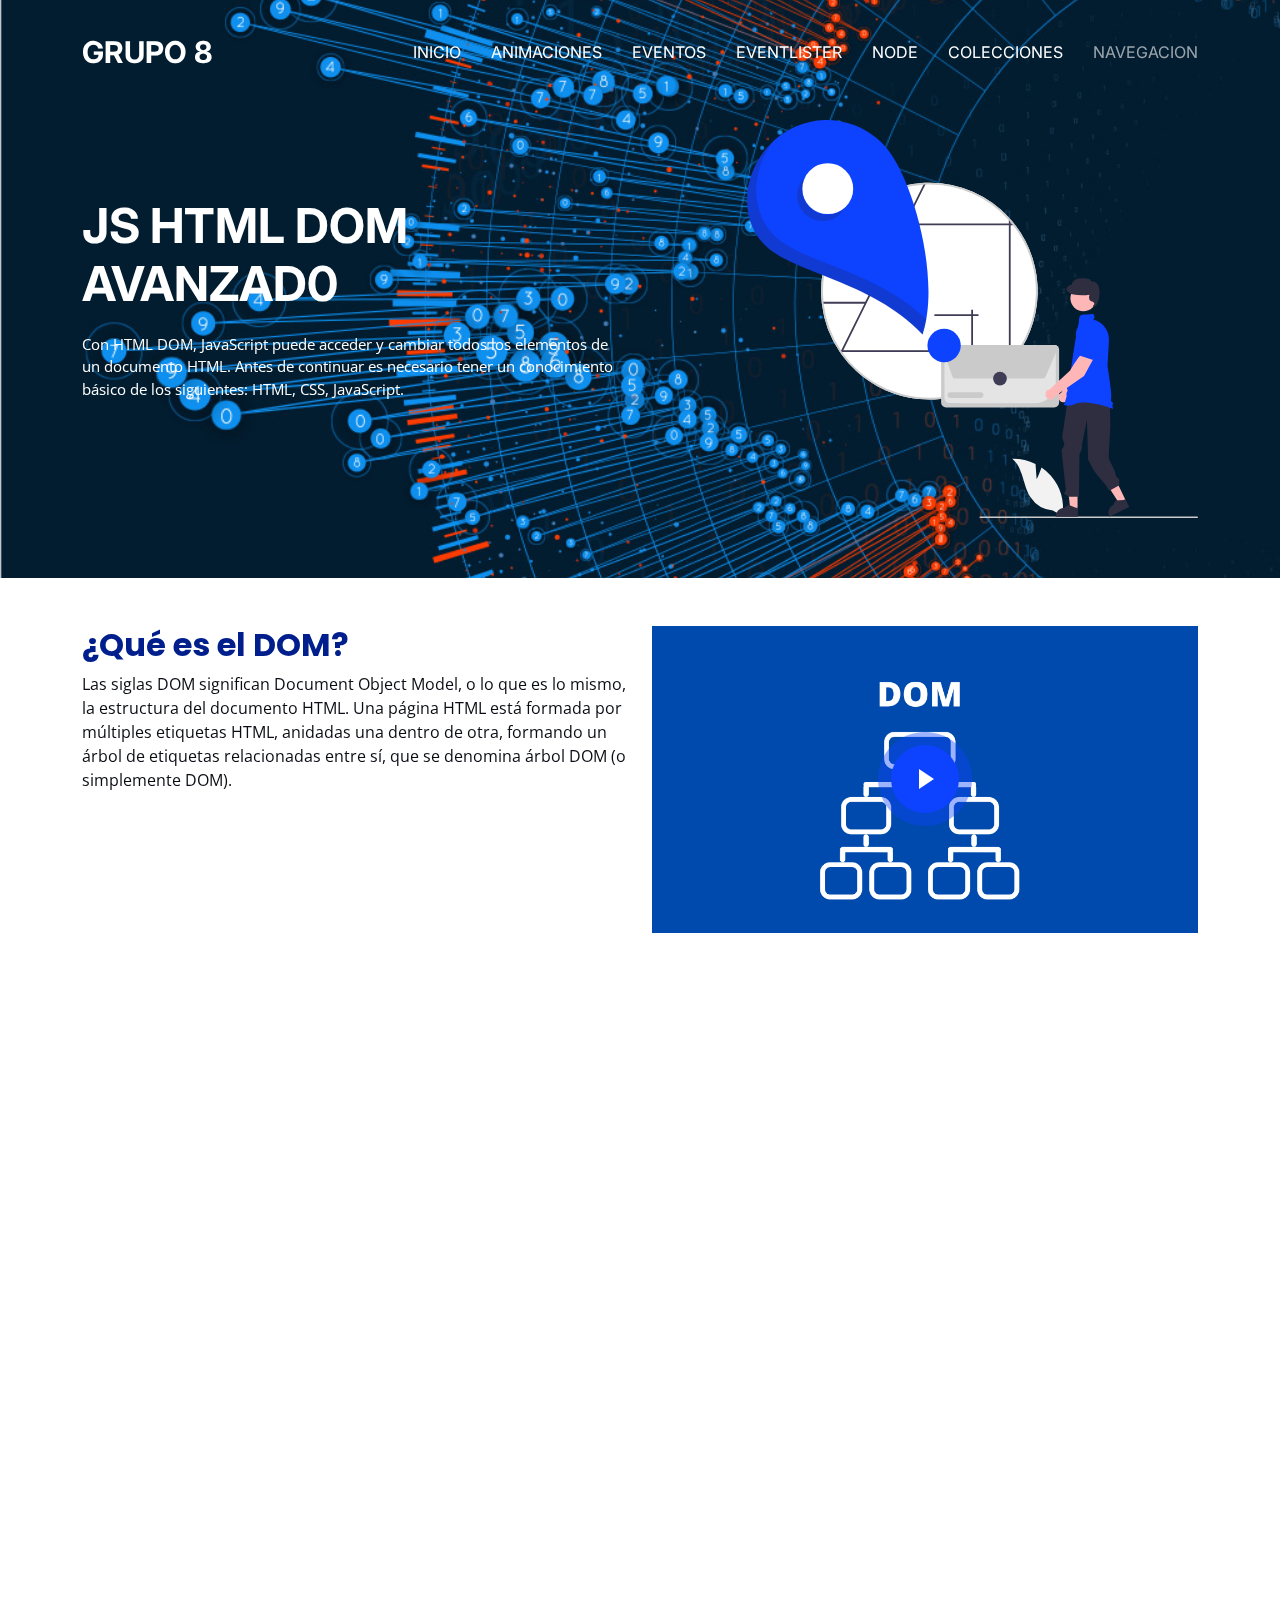
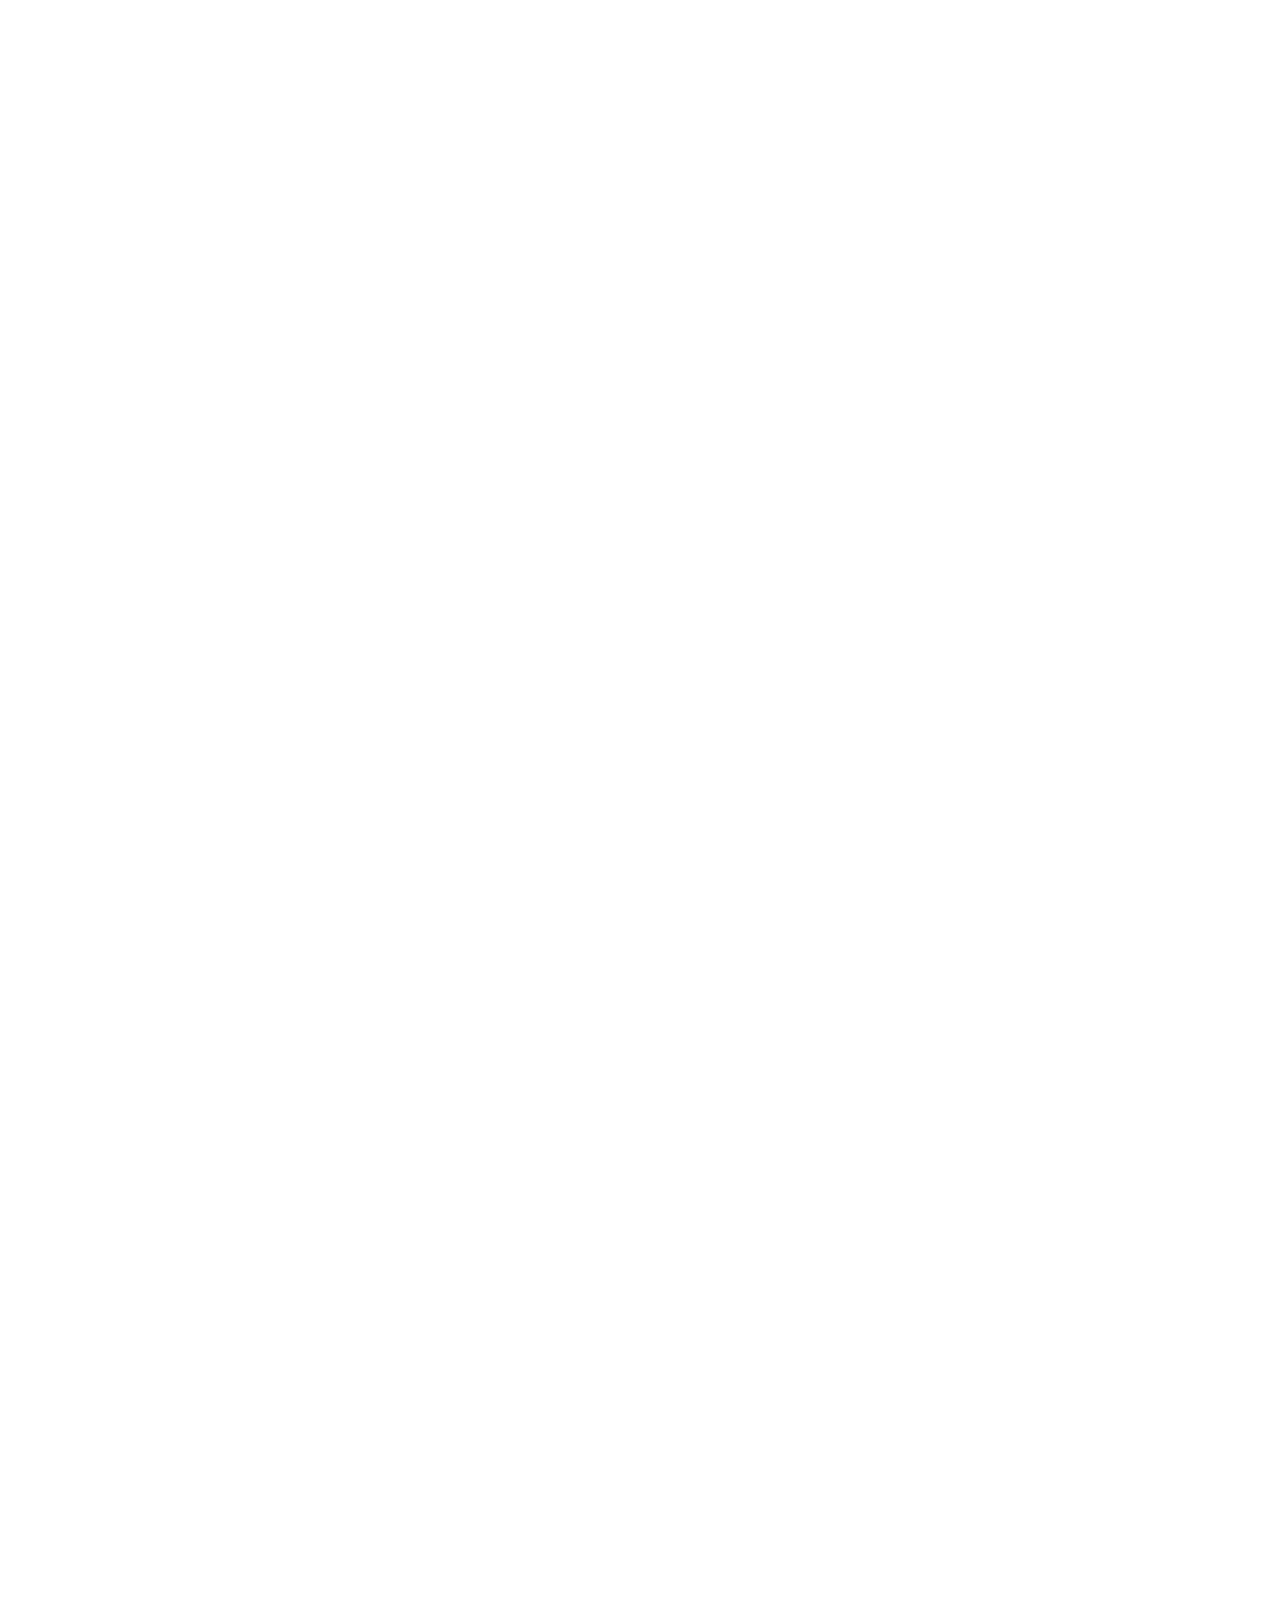
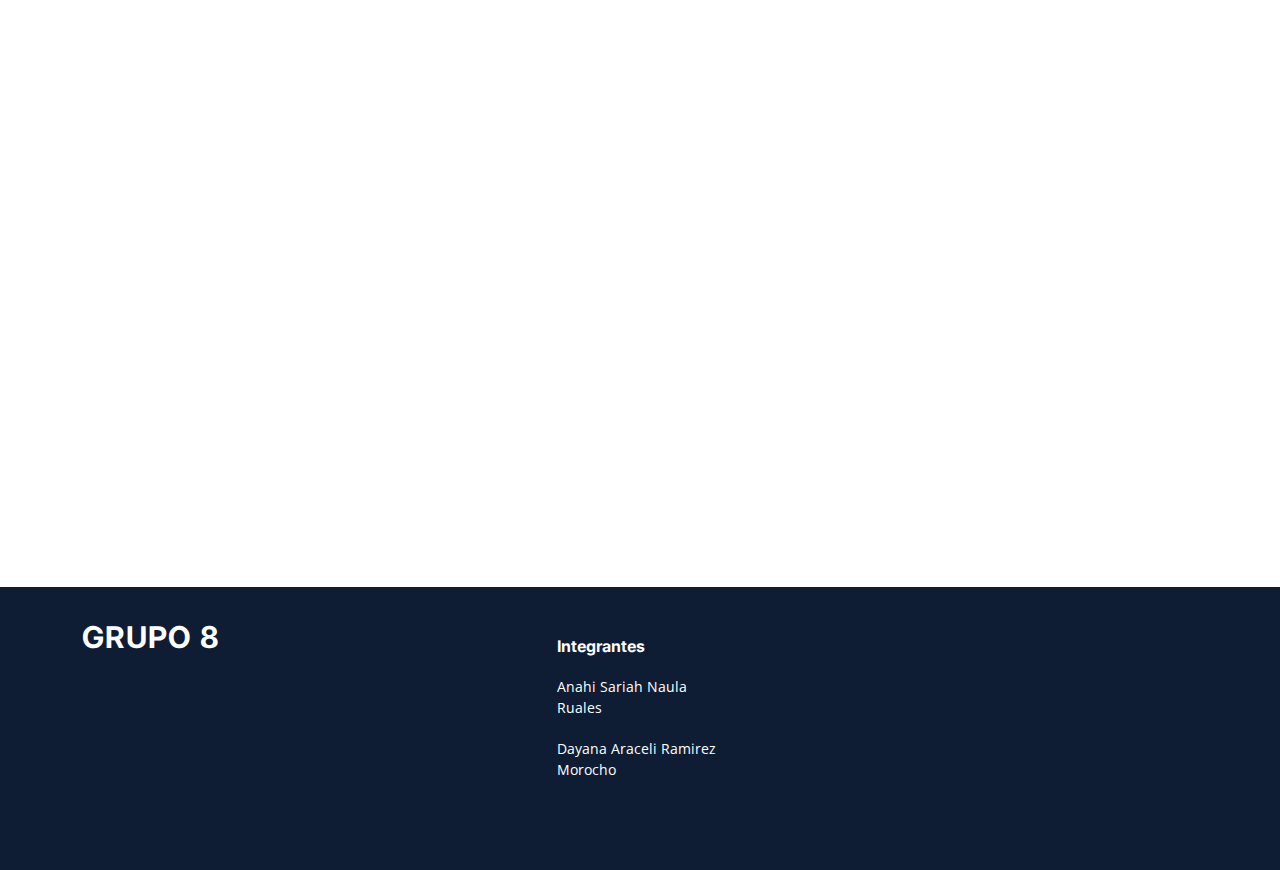
<file: PARTE02/HomePage.html>
<!DOCTYPE html>
<html lang="en">

<head>
  <meta charset="utf-8">
  <meta content="width=device-width, initial-scale=1.0" name="viewport">

  <title>JS HTML DOM AVANZADO</title>
  <meta content="" name="description">
  <meta content="" name="keywords">

  <!-- Favicons -->
  <link href="assets/img/favicon.png" rel="icon">
  <link href="assets/img/apple-touch-icon.png" rel="apple-touch-icon">

  <!-- Google Fonts -->
  <link rel="preconnect" href="https://fonts.googleapis.com">
  <link rel="preconnect" href="https://fonts.gstatic.com" crossorigin>
  <link href="https://fonts.googleapis.com/css2?family=Open+Sans:ital,wght@0,300;0,400;0,500;0,600;0,700;1,300;1,400;1,600;1,700&family=Poppins:ital,wght@0,300;0,400;0,500;0,600;0,700;1,300;1,400;1,500;1,600;1,700&family=Inter:ital,wght@0,300;0,400;0,500;0,600;0,700;1,300;1,400;1,500;1,600;1,700&display=swap" rel="stylesheet">

  <!-- Vendor CSS Files -->
  <link href="assets/vendor/bootstrap/css/bootstrap.min.css" rel="stylesheet">
  <link href="assets/vendor/bootstrap-icons/bootstrap-icons.css" rel="stylesheet">
  <link href="assets/vendor/fontawesome-free/css/all.min.css" rel="stylesheet">
  <link href="assets/vendor/glightbox/css/glightbox.min.css" rel="stylesheet">
  <link href="assets/vendor/swiper/swiper-bundle.min.css" rel="stylesheet">
  <link href="assets/vendor/aos/aos.css" rel="stylesheet">

  <!-- Template Main CSS File -->
  <link href="assets/css/main.css" rel="stylesheet">

  <!-- =======================================================
  * Template Name: Logis - v1.2.1
  * Template URL: https://bootstrapmade.com/logis-bootstrap-logistics-website-template/
  * Author: BootstrapMade.com
  * License: https://bootstrapmade.com/license/
  ======================================================== -->
</head>

<body>

  <!-- ======= Header ======= -->
  <header id="header" class="header d-flex align-items-center fixed-top">
    <div class="container-fluid container-xl d-flex align-items-center justify-content-between">

      <a href="HomePage.html" class="logo d-flex align-items-center">
        <!-- Uncomment the line below if you also wish to use an image logo -->
        <!-- <img src="assets/img/logo.png" alt=""> -->
        <h1>GRUPO 8</h1>
      </a>

      <i class="mobile-nav-toggle mobile-nav-show bi bi-list"></i>
      <i class="mobile-nav-toggle mobile-nav-hide d-none bi bi-x"></i>
      <nav id="navbar" class="navbar">
        <ul>
          <li><a href="HomePage.html" class="active">INICIO</a></li>
          <li><a href="#animaciones" class="active">ANIMACIONES</a></li>
          <li><a href="#eventos" class="active">EVENTOS</a></li>
          <li><a href="#eventlistener" class="active">EVENTLISTER</a></li>
          <li><a href="#node" class="active">NODE</a></li>
          <li><a href="#collecion" class="active">COLECCIONES</a></li>
          <li><a href="#nav">NAVEGACION</a></li>
        </ul>
      </nav>
    </div>
  </header>

  <!-- ======= Hero Section ======= -->
  <section id="hero" class="hero d-flex align-items-center">
    <div class="container">
      <div class="row gy-4 d-flex justify-content-between">
        <div class="col-lg-6 order-2 order-lg-1 d-flex flex-column justify-content-center">
          <h2 data-aos="fade-up">JS HTML DOM AVANZAD0</h2>
          <p data-aos="fade-up" data-aos-delay="100">Con HTML DOM, JavaScript puede acceder y cambiar todos los elementos de un documento HTML.
          Antes de continuar es necesario tener un conocimiento básico de los siguientes: HTML, CSS, JavaScript.</p>

        </div>

        <div class="col-lg-5 order-1 order-lg-2 hero-img" data-aos="zoom-out">
          <img src="assets/img/hero-img.svg" class="img-fluid mb-3 mb-lg-0" alt="">
        </div>

      </div>
    </div>
  </section><!-- End Hero Section -->

  <main id="main">

    <!-- ======= About Us Section ======= -->
    <section id="about" class="about pt-0"><br><br>
      <div class="container" data-aos="fade-up">

        <div class="row gy-4">
          <div class="col-lg-6 position-relative align-self-start order-lg-last order-first">
            <img src="assets/img/about1.jpg" class="img-fluid" alt="">
            <a href="https://www.youtube.com/watch?v=1YzjLETzm4M" class="glightbox play-btn"></a>
          </div>
          <div class="col-lg-6 content order-last  order-lg-first">
            <h3>¿Qué es el DOM?</h3>
            <p>
              Las siglas DOM significan Document Object Model, o lo que es lo mismo, la estructura del documento HTML. Una página HTML está formada por múltiples etiquetas HTML, anidadas una dentro de otra, formando un árbol de etiquetas relacionadas entre sí, que se denomina árbol DOM (o simplemente DOM).
            </p>
            <ul>
              <li data-aos="fade-up" data-aos-delay="100">
                <i class="bi bi-diagram-3"></i>
                <div>
                  <p>En Javascript, cuando nos referimos al DOM nos referimos a esta estructura, que podemos modificar de forma dinámica desde Javascript, añadiendo nuevas etiquetas, modificando o eliminando otras, cambiando sus atributos HTML, añadiendo clases, cambiando el contenido de texto, etc...</p>
                </div>
            </ul>
          </div>
        </div>

      </div>
    </section><!-- End About Us Section -->

    <!-- ======= Services Section ======= -->
    <section id="service" class="services pt-0">
      <div class="container" data-aos="fade-up">

        <div class="section-header" id="temas">
          <span>TEMAS</span>
          <h2>TEMAS</h2>

        </div>

        <div class="row gy-4">

          <div class="col-lg-6 col-md-6" data-aos="fade-up" data-aos-delay="100">
            <div class="card" id="animaciones">
              <div class="card-img">
                <img src="assets/img/animaciones.jpg" alt="" class="img-fluid">
              </div>
              <h3>ANIMACIONES DOM</h3>
              <p>Aprende a crear animaciones HTML usando JavaScript.</p>
              <div class="text-center"><a class="btn btn-outline-dark mt-auto" href="animaciones.html">Vamos a aprender</a></div>
            </div>
          </div><!-- End Card Item -->

          <div class="col-lg-6 col-md-6" data-aos="fade-up" data-aos-delay="100">
            <div class="card" id="eventos">
              <div class="card-img">
                <img src="assets/img/storage-service.jpg" alt="" class="img-fluid">
              </div>
              <h3>EVENTOS DOM</h3>
              <p>Un JavaScript se puede ejecutar cuando ocurre un evento, como cuando un usuario hace clic en un elemento HTML.</p>
              <div class="text-center"><a class="btn btn-outline-dark mt-auto" href="eventos.html">Vamos a aprender</a></div>
            </div>
          </div><!-- End Card Item -->

          <div class="col-lg-6 col-md-6" data-aos="fade-up" data-aos-delay="200">
            <div class="card" id="eventlistener">
              <div class="card-img">
                <img src="assets/img/logistics-service1.jpg" alt="" class="img-fluid">
              </div>
              <h3>EVENTLISTENER DOM</h3>
              <p>El addEventListener()método adjunta un controlador de eventos al elemento especificado.</p>
              <div class="text-center"><a class="btn btn-outline-dark mt-auto" href="eventlistener.html">Vamos a aprender</a></div>
            </div>
          </div><!-- End Card Item -->

          <div class="col-lg-6 col-md-6" data-aos="fade-up" data-aos-delay="300">
            <div class="card" id="node">
              <div class="card-img">
                <img src="assets/img/cargo-service1.jpg" alt="" class="img-fluid">
              </div>
              <h3>NODE DOM</h3>
              <p>Para agregar un nuevo elemento al HTML DOM, primero debe crear el elemento (nodo de elemento) y luego agregarlo a un elemento existente.</p>
              <div class="text-center"><a class="btn btn-outline-dark mt-auto" href="node.html">Vamos a aprender</a></div>
            </div>
          </div><!-- End Card Item -->

          <div class="col-lg-6 col-md-6" data-aos="fade-up" data-aos-delay="400">
            <div class="card" id="colecciones">
              <div class="card-img">
                <img src="assets/img/trucking-service1.jpg" alt="" class="img-fluid">
              </div>
              <h3>COLECCIONES DOM</h3>
              <p>El getElementsByTagName()método devuelve un HTMLCollectionobjeto.</p>
              <div class="text-center"><a class="btn btn-outline-dark mt-auto" href="colecciones.html">Vamos a aprender</a></div><br><br>
            </div>
          </div><!-- End Card Item -->

          <div class="col-lg-6 col-md-6" data-aos="fade-up" data-aos-delay="500">
            <div class="card">
              <div class="card-img">
                <img src="assets/img/packaging-service1.jpg" alt="" class="img-fluid">
              </div>
              <h3>LISTA DE NODOS</h3>
              <p>Un NodeListobjeto es una lista (colección) de nodos extraídos de un documento.</p>
              <div class="text-center"><a class="btn btn-outline-dark mt-auto" href="listanodos.html">Vamos a aprender</a></div><br><br>
            </div>
          </div><!-- End Card Item -->

          <div class="col-lg-6 col-md-6" data-aos="fade-up" data-aos-delay="600">
            <div class="card" id="navegacion">
              <div class="card-img">
                <img src="assets/img/warehousing-service.jpg" alt="" class="img-fluid">
              </div>
              <h3>NAVEGACION DOM</h3>
              <p>Con HTML DOM, puede navegar por el árbol de nodos utilizando relaciones de nodos.</p>
              <div class="text-center"><a class="btn btn-outline-dark mt-auto" href="navegacion.html">Vamos a aprender</a></div><br><br>
            </div>
          </div><!-- End Card Item -->

        </div>

      </div>
    </section><!-- End Services Section -->
  </main><!-- End #main -->

  <!-- ======= Footer ======= -->
  <footer id="footer" class="footer">

    <div class="container">
      <div class="row gy-4">
        <div class="col-lg-5 col-md-12 footer-info">
          <a href="index.html" class="logo d-flex align-items-center">
            <span>GRUPO 8</span>
          </a>
        </div>

        <div class="col-lg-2 col-6 footer-links">
          <h4>Integrantes</h4>
          <ul>
            <li>Anahi Sariah Naula Ruales</li>
            <li>Dayana Araceli Ramirez Morocho</li>
          </ul>
        </div>
      </div>
    </div>
  </footer><!-- End Footer -->
  <!-- End Footer -->

  <a href="#" class="scroll-top d-flex align-items-center justify-content-center"><i class="bi bi-arrow-up-short"></i></a>

  <div id="preloader"></div>

  <!-- Vendor JS Files -->
  <script src="assets/vendor/bootstrap/js/bootstrap.bundle.min.js"></script>
  <script src="assets/vendor/purecounter/purecounter_vanilla.js"></script>
  <script src="assets/vendor/glightbox/js/glightbox.min.js"></script>
  <script src="assets/vendor/swiper/swiper-bundle.min.js"></script>
  <script src="assets/vendor/aos/aos.js"></script>
  <script src="assets/vendor/php-email-form/validate.js"></script>

  <!-- Template Main JS File -->
  <script src="assets/js/main.js"></script>

</body>

</html>
</file>
<file: PARTE02/assets/css/main.css>
/**
* Template Name: Logis - v1.2.1
* Template URL: https://bootstrapmade.com/logis-bootstrap-logistics-website-template/
* Author: BootstrapMade.com
* License: https://bootstrapmade.com/license/
*/

/*--------------------------------------------------------------
# Set main reusable colors and fonts using CSS variables
# Learn more about CSS variables at https://developer.mozilla.org/en-US/docs/Web/CSS/Using_CSS_custom_properties
--------------------------------------------------------------*/
/* Fonts */
:root {
  --font-default: "Open Sans", system-ui, -apple-system, "Segoe UI", Roboto, "Helvetica Neue", Arial, "Noto Sans", "Liberation Sans", sans-serif, "Apple Color Emoji", "Segoe UI Emoji", "Segoe UI Symbol", "Noto Color Emoji";
  --font-primary: "Inter", sans-serif;
  --font-secondary: "Poppins", sans-serif;
}

/* Colors */
:root {
  --color-default: #0a0d13;
  --color-primary: #0d42ff;
  --color-secondary: #0e1d34;
}

/* Smooth scroll behavior */
:root {
  scroll-behavior: smooth;
}

/*--------------------------------------------------------------
# General
--------------------------------------------------------------*/
body {
  font-family: var(--font-default);
  color: var(--color-default);
}

a {
  color: var(--color-primary);
  text-decoration: none;
}

a:hover {
  color: #406aff;
  text-decoration: none;
}

h1,
h2,
h3,
h4,
h5,
h6 {
  font-family: var(--font-primary);
}

/*--------------------------------------------------------------
# Sections & Section Header
--------------------------------------------------------------*/
section {
  padding: 80px 0;
  overflow: hidden;
}

.section-header {
  text-align: center;
  padding: 30px 0;
  position: relative;
}

.section-header h2 {
  font-size: 32px;
  font-weight: 700;
  text-transform: uppercase;
  margin-bottom: 20px;
  padding-bottom: 0;
  color: #001973;
  position: relative;
  z-index: 2;
  margin-bottom: 20px;
  padding-bottom: 20px;
  position: relative;
}

.section-header h2:after {
  content: "";
  position: absolute;
  display: block;
  width: 50px;
  height: 3px;
  background: var(--color-primary);
  left: 0;
  right: 0;
  bottom: 0;
  margin: auto;
}

.section-header span {
  position: absolute;
  top: 46px;
  color: rgba(14, 29, 52, 0.06);
  left: 0;
  right: 0;
  z-index: 1;
  font-weight: 700;
  font-size: 56px;
  text-transform: uppercase;
  line-height: 0;
}

.section-header p {
  margin-bottom: 0;
  position: relative;
  z-index: 2;
}

@media (max-width: 640px) {
  .section-header h2 {
    font-size: 28px;
    margin-bottom: 15px;
  }

  .section-header span {
    font-size: 38px;
  }
}

/*--------------------------------------------------------------
# Breadcrumbs
--------------------------------------------------------------*/
.breadcrumbs .page-header {
  padding: 140px 0 80px 0;
  position: relative;
  background-size: cover;
  background-position: center;
  background-repeat: no-repeat;
}

.breadcrumbs .page-header:before {
  content: "";
  background-color: rgba(14, 29, 52, 0.8);
  position: absolute;
  inset: 0;
}

.breadcrumbs .page-header h2 {
  font-size: 56px;
  font-weight: 500;
  color: #fff;
  font-family: var(--font-secondary);
}

.breadcrumbs .page-header p {
  color: rgba(255, 255, 255, 0.8);
}

.breadcrumbs nav {
  background-color: #f3f6fc;
  padding: 20px 0;
}

.breadcrumbs nav ol {
  display: flex;
  flex-wrap: wrap;
  list-style: none;
  margin: 0;
  padding: 0;
  font-size: 16px;
  font-weight: 600;
  color: var(--color-secondary);
}

.breadcrumbs nav ol a {
  color: var(--color-primary);
  transition: 0.3s;
}

.breadcrumbs nav ol a:hover {
  text-decoration: underline;
}

.breadcrumbs nav ol li+li {
  padding-left: 10px;
}

.breadcrumbs nav ol li+li::before {
  display: inline-block;
  padding-right: 10px;
  color: #4278cc;
  content: "/";
}

/*--------------------------------------------------------------
# Scroll top button
--------------------------------------------------------------*/
.scroll-top {
  position: fixed;
  visibility: hidden;
  opacity: 0;
  right: 15px;
  bottom: 15px;
  z-index: 99999;
  background: var(--color-primary);
  width: 40px;
  height: 40px;
  border-radius: 4px;
  transition: all 0.4s;
}

.scroll-top i {
  font-size: 24px;
  color: #fff;
  line-height: 0;
}

.scroll-top:hover {
  background: rgba(13, 66, 255, 0.8);
  color: #fff;
}

.scroll-top.active {
  visibility: visible;
  opacity: 1;
}

/*--------------------------------------------------------------
# Preloader
--------------------------------------------------------------*/
#preloader {
  position: fixed;
  inset: 0;
  z-index: 9999;
  overflow: hidden;
  background: #fff;
  transition: all 0.6s ease-out;
  width: 100%;
  height: 100vh;
}

#preloader:before,
#preloader:after {
  content: "";
  position: absolute;
  border: 4px solid var(--color-primary);
  border-radius: 50%;
  -webkit-animation: animate-preloader 2s cubic-bezier(0, 0.2, 0.8, 1) infinite;
  animation: animate-preloader 2s cubic-bezier(0, 0.2, 0.8, 1) infinite;
}

#preloader:after {
  -webkit-animation-delay: -0.5s;
  animation-delay: -0.5s;
}

@-webkit-keyframes animate-preloader {
  0% {
    width: 10px;
    height: 10px;
    top: calc(50% - 5px);
    left: calc(50% - 5px);
    opacity: 1;
  }

  100% {
    width: 72px;
    height: 72px;
    top: calc(50% - 36px);
    left: calc(50% - 36px);
    opacity: 0;
  }
}

@keyframes animate-preloader {
  0% {
    width: 10px;
    height: 10px;
    top: calc(50% - 5px);
    left: calc(50% - 5px);
    opacity: 1;
  }

  100% {
    width: 72px;
    height: 72px;
    top: calc(50% - 36px);
    left: calc(50% - 36px);
    opacity: 0;
  }
}

/*--------------------------------------------------------------
# Disable aos animation delay on mobile devices
--------------------------------------------------------------*/
@media screen and (max-width: 768px) {
  [data-aos-delay] {
    transition-delay: 0 !important;
  }
}

/*--------------------------------------------------------------
# Header
--------------------------------------------------------------*/
.header {
  transition: all 0.5s;
  z-index: 997;
  padding: 30px 0;
}

.header.sticked {
  background: rgba(14, 29, 52, 0.9);
  padding: 15px 0;
  box-shadow: 0px 2px 20px rgba(14, 29, 52, 0.1);
}

.header .logo img {
  max-height: 40px;
  margin-right: 6px;
}

.header .logo h1 {
  font-size: 30px;
  margin: 0;
  font-weight: 700;
  color: #fff;
  font-family: var(--font-primary);
}

/*--------------------------------------------------------------
# Desktop Navigation
--------------------------------------------------------------*/
@media (min-width: 1280px) {
  .navbar {
    padding: 0;
  }

  .navbar ul {
    margin: 0;
    padding: 0;
    display: flex;
    list-style: none;
    align-items: center;
  }

  .navbar li {
    position: relative;
  }

  .navbar a,
  .navbar a:focus {
    display: flex;
    align-items: center;
    justify-content: space-between;
    padding: 10px 0 10px 30px;
    font-family: var(--font-primary);
    font-size: 16px;
    font-weight: 400;
    color: rgba(255, 255, 255, 0.6);
    white-space: nowrap;
    transition: 0.3s;
  }

  .navbar a i,
  .navbar a:focus i {
    font-size: 12px;
    line-height: 0;
    margin-left: 5px;
  }

  .navbar a:hover,
  .navbar .active,
  .navbar .active:focus,
  .navbar li:hover>a {
    color: #fff;
  }

  .navbar .get-a-quote,
  .navbar .get-a-quote:focus {
    background: var(--color-primary);
    padding: 8px 20px;
    margin-left: 30px;
    border-radius: 4px;
    color: #fff;
  }

  .navbar .get-a-quote:hover,
  .navbar .get-a-quote:focus:hover {
    color: #fff;
    background: #2756ff;
  }

  .navbar .dropdown ul {
    display: block;
    position: absolute;
    left: 14px;
    top: calc(100% + 30px);
    margin: 0;
    padding: 10px 0;
    z-index: 99;
    opacity: 0;
    visibility: hidden;
    background: #fff;
    box-shadow: 0px 0px 30px rgba(127, 137, 161, 0.25);
    transition: 0.3s;
    border-radius: 4px;
  }

  .navbar .dropdown ul li {
    min-width: 200px;
  }

  .navbar .dropdown ul a {
    padding: 10px 20px;
    font-size: 15px;
    text-transform: none;
    font-weight: 400;
    color: var(--color-secondary);
  }

  .navbar .dropdown ul a i {
    font-size: 12px;
  }

  .navbar .dropdown ul a:hover,
  .navbar .dropdown ul .active:hover,
  .navbar .dropdown ul li:hover>a {
    color: var(--color-primary);
  }

  .navbar .dropdown:hover>ul {
    opacity: 1;
    top: 100%;
    visibility: visible;
  }

  .navbar .dropdown .dropdown ul {
    top: 0;
    left: calc(100% - 30px);
    visibility: hidden;
  }

  .navbar .dropdown .dropdown:hover>ul {
    opacity: 1;
    top: 0;
    left: 100%;
    visibility: visible;
  }
}

@media (min-width: 1280px) and (max-width: 1366px) {
  .navbar .dropdown .dropdown ul {
    left: -90%;
  }

  .navbar .dropdown .dropdown:hover>ul {
    left: -100%;
  }
}

@media (min-width: 1280px) {

  .mobile-nav-show,
  .mobile-nav-hide {
    display: none;
  }
}

/*--------------------------------------------------------------
# Mobile Navigation
--------------------------------------------------------------*/
@media (max-width: 1279px) {
  .navbar {
    position: fixed;
    top: 0;
    right: -100%;
    width: 100%;
    max-width: 400px;
    bottom: 0;
    transition: 0.3s;
    z-index: 9997;
  }

  .navbar ul {
    position: absolute;
    inset: 0;
    padding: 50px 0 10px 0;
    margin: 0;
    background: rgba(14, 29, 52, 0.9);
    overflow-y: auto;
    transition: 0.3s;
    z-index: 9998;
  }

  .navbar a,
  .navbar a:focus {
    display: flex;
    align-items: center;
    justify-content: space-between;
    padding: 12px 20px;
    font-family: var(--font-primary);
    font-size: 16px;
    font-weight: 500;
    color: rgba(255, 255, 255, 0.7);
    white-space: nowrap;
    transition: 0.3s;
  }

  .navbar a i,
  .navbar a:focus i {
    font-size: 12px;
    line-height: 0;
    margin-left: 5px;
  }

  .navbar a:hover,
  .navbar .active,
  .navbar .active:focus,
  .navbar li:hover>a {
    color: #fff;
  }

  .navbar .get-a-quote,
  .navbar .get-a-quote:focus {
    background: var(--color-primary);
    padding: 8px 20px;
    border-radius: 4px;
    margin: 15px;
    color: #fff;
  }

  .navbar .get-a-quote:hover,
  .navbar .get-a-quote:focus:hover {
    color: #fff;
    background: rgba(13, 66, 255, 0.8);
  }

  .navbar .dropdown ul,
  .navbar .dropdown .dropdown ul {
    position: static;
    display: none;
    padding: 10px 0;
    margin: 10px 20px;
    transition: all 0.5s ease-in-out;
    border: 1px solid #19335c;
  }

  .navbar .dropdown>.dropdown-active,
  .navbar .dropdown .dropdown>.dropdown-active {
    display: block;
  }

  .mobile-nav-show {
    color: #fff;
    font-size: 28px;
    cursor: pointer;
    line-height: 0;
    transition: 0.5s;
    z-index: 9999;
    margin-right: 10px;
  }

  .mobile-nav-hide {
    color: #fff;
    font-size: 32px;
    cursor: pointer;
    line-height: 0;
    transition: 0.5s;
    position: fixed;
    right: 20px;
    top: 20px;
    z-index: 9999;
  }

  .mobile-nav-active {
    overflow: hidden;
  }

  .mobile-nav-active .navbar {
    right: 0;
  }

  .mobile-nav-active .navbar:before {
    content: "";
    position: fixed;
    inset: 0;
    background: rgba(14, 29, 52, 0.8);
    z-index: 9996;
  }
}

/*--------------------------------------------------------------
# Featured Services Section
--------------------------------------------------------------*/
.featured-services .service-item {
  position: relative;
  height: 100%;
  margin-bottom: 20px;
}

.featured-services .service-item .icon {
  margin-right: 20px;
}

.featured-services .service-item .icon i {
  color: #001f8d;
  font-size: 48px;
  transition: 0.3s;
}

.featured-services .service-item:hover .icon {
  background: #fff;
}

.featured-services .service-item:hover .icon i {
  color: var(--color-primary);
}

.featured-services .service-item .title {
  font-weight: 700;
  margin-bottom: 10px;
  font-size: 20px;
  color: var(--color-secondary);
  transition: 0.3s;
}

.featured-services .service-item .description {
  font-size: 15px;
  color: #132848;
  margin-bottom: 10px;
}

.featured-services .service-item .readmore {
  display: flex;
  align-items: center;
  color: var(--color-secondary);
  transition: 0.3s;
  font-weight: 700;
  font-size: 14px;
}

.featured-services .service-item .readmore i {
  margin-left: 8px;
}

.featured-services .service-item:hover .title,
.featured-services .service-item:hover .readmore,
.featured-services .service-item:hover .icon i {
  color: var(--color-primary);
}

/*--------------------------------------------------------------
# About Us Section
--------------------------------------------------------------*/
.about .content h3 {
  font-weight: 700;
  font-size: 32px;
  font-family: var(--font-secondary);
  color: #001f8d;
}

.about .content ul {
  list-style: none;
  padding: 0;
}

.about .content ul li {
  display: flex;
  align-items: flex-start;
  margin-top: 40px;
}

.about .content ul i {
  flex-shrink: 0;
  font-size: 48px;
  color: var(--color-primary);
  margin-right: 20px;
  line-height: 0;
}

.about .content ul h5 {
  font-size: 18px;
  font-weight: 700;
  color: #19335c;
}

.about .content ul p {
  font-size: 15px;
}

.about .content p:last-child {
  margin-bottom: 0;
}

.about .play-btn {
  width: 94px;
  height: 94px;
  background: radial-gradient(var(--color-primary) 50%, rgba(13, 66, 255, 0.4) 52%);
  border-radius: 50%;
  display: block;
  position: absolute;
  left: calc(50% - 47px);
  top: calc(50% - 47px);
  overflow: hidden;
}

.about .play-btn:before {
  content: "";
  position: absolute;
  width: 120px;
  height: 120px;
  -webkit-animation-delay: 0s;
  animation-delay: 0s;
  -webkit-animation: pulsate-btn 2s;
  animation: pulsate-btn 2s;
  -webkit-animation-direction: forwards;
  animation-direction: forwards;
  -webkit-animation-iteration-count: infinite;
  animation-iteration-count: infinite;
  -webkit-animation-timing-function: steps;
  animation-timing-function: steps;
  opacity: 1;
  border-radius: 50%;
  border: 5px solid rgba(13, 66, 255, 0.7);
  top: -15%;
  left: -15%;
  background: rgba(198, 16, 0, 0);
}

.about .play-btn:after {
  content: "";
  position: absolute;
  left: 50%;
  top: 50%;
  transform: translateX(-40%) translateY(-50%);
  width: 0;
  height: 0;
  border-top: 10px solid transparent;
  border-bottom: 10px solid transparent;
  border-left: 15px solid #fff;
  z-index: 100;
  transition: all 400ms cubic-bezier(0.55, 0.055, 0.675, 0.19);
}

.about .play-btn:hover:before {
  content: "";
  position: absolute;
  left: 50%;
  top: 50%;
  transform: translateX(-40%) translateY(-50%);
  width: 0;
  height: 0;
  border: none;
  border-top: 10px solid transparent;
  border-bottom: 10px solid transparent;
  border-left: 15px solid #fff;
  z-index: 200;
  -webkit-animation: none;
  animation: none;
  border-radius: 0;
}

.about .play-btn:hover:after {
  border-left: 15px solid var(--color-primary);
  transform: scale(20);
}

@-webkit-keyframes pulsate-btn {
  0% {
    transform: scale(0.6, 0.6);
    opacity: 1;
  }

  100% {
    transform: scale(1, 1);
    opacity: 0;
  }
}

@keyframes pulsate-btn {
  0% {
    transform: scale(0.6, 0.6);
    opacity: 1;
  }

  100% {
    transform: scale(1, 1);
    opacity: 0;
  }
}

/*--------------------------------------------------------------
# Services Section
--------------------------------------------------------------*/
.services .card {
  border: 1px solid rgba(14, 29, 52, 0.15);
  background: #fff;
  position: relative;
  border-radius: 0;
  height: 100%;
}

.services .card .card-img {
  overflow: hidden;
  margin-bottom: 15px;
  border-radius: 0;
}

.services .card .card-img img {
  transition: 0.3s ease-in-out;
}

.services .card h3 {
  font-weight: 700;
  font-size: 18px;
  margin-bottom: 5px;
  padding: 10px 30px;
  text-transform: uppercase;
}

.services .card a {
  color: #001973;
  transition: 0.3;
}

.services .card a:hover {
  color: var(--color-primary);
}

.services .card p {
  padding: 0 30px;
  margin-bottom: 30px;
  color: var(--color-secondary);
  font-size: 15px;
}

.services .card:hover .card-img img {
  transform: scale(1.1);
}

/*--------------------------------------------------------------
# Call To Action Section
--------------------------------------------------------------*/
.call-to-action {
  background: linear-gradient(rgba(14, 29, 52, 0.6), rgba(14, 29, 52, 0.8)), url("../img/cta-bg.jpg") center center;
  background-size: cover;
  padding: 100px 0;
}

@media (min-width: 1365px) {
  .call-to-action {
    background-attachment: fixed;
  }
}

.call-to-action h3 {
  color: #fff;
  font-size: 28px;
  font-weight: 700;
}

.call-to-action p {
  color: #fff;
}

.call-to-action .cta-btn {
  font-family: var(--font-primary);
  font-weight: 500;
  font-size: 16px;
  letter-spacing: 1px;
  display: inline-block;
  padding: 12px 40px;
  border-radius: 5px;
  transition: 0.5s;
  margin: 10px;
  border: 2px solid #fff;
  color: #fff;
}

.call-to-action .cta-btn:hover {
  background: var(--color-primary);
  border: 2px solid var(--color-primary);
}

/*--------------------------------------------------------------
# Features Section
--------------------------------------------------------------*/
.features {
  padding-top: 80px;
}

.features .features-item+.features-item {
  margin-top: 100px;
}

@media (max-width: 640px) {
  .features .features-item+.features-item {
    margin-top: 40px;
  }
}

.features .features-item h3 {
  font-weight: 600;
  font-size: 26px;
  color: #001973;
}

.features .features-item ul {
  list-style: none;
  padding: 0;
}

.features .features-item ul li {
  padding-bottom: 10px;
}

.features .features-item ul li:last-child {
  padding-bottom: 0;
}

.features .features-item ul i {
  font-size: 20px;
  padding-right: 4px;
  color: var(--color-primary);
}

.features .features-item p:last-child {
  margin-bottom: 0;
}

/*--------------------------------------------------------------
# Pricing Section
--------------------------------------------------------------*/
.pricing .pricing-item {
  padding: 60px 40px;
  box-shadow: 0 3px 20px -2px rgba(108, 117, 125, 0.15);
  background: #fff;
  height: 100%;
  border-top: 4px solid #fff;
  border-radius: 5px;
}

.pricing h3 {
  font-weight: 600;
  margin-bottom: 15px;
  font-size: 20px;
  color: var(--color-secondary);
}

.pricing h4 {
  font-size: 48px;
  color: var(--color-primary);
  font-weight: 400;
  font-family: var(--font-primary);
  margin-bottom: 25px;
}

.pricing h4 sup {
  font-size: 28px;
}

.pricing h4 span {
  color: rgba(108, 117, 125, 0.8);
  font-size: 18px;
}

.pricing ul {
  padding: 20px 0;
  list-style: none;
  color: #6c757d;
  text-align: left;
  line-height: 20px;
}

.pricing ul li {
  padding: 10px 0;
  display: flex;
  align-items: center;
}

.pricing ul i {
  color: #059652;
  font-size: 24px;
  padding-right: 3px;
}

.pricing ul .na {
  color: rgba(108, 117, 125, 0.5);
}

.pricing ul .na i {
  color: rgba(108, 117, 125, 0.5);
}

.pricing ul .na span {
  text-decoration: line-through;
}

.pricing .buy-btn {
  display: inline-block;
  padding: 12px 35px;
  border-radius: 4px;
  color: var(--color-primary);
  transition: none;
  font-size: 16px;
  font-weight: 500;
  font-family: var(--font-primary);
  transition: 0.3s;
  border: 1px solid var(--color-primary);
}

.pricing .buy-btn:hover {
  background: var(--color-primary);
  color: #fff;
}

.pricing .featured {
  border-top-color: var(--color-primary);
}

.pricing .featured .buy-btn {
  background: var(--color-primary);
  color: #fff;
}

@media (max-width: 992px) {
  .pricing .box {
    max-width: 60%;
    margin: 0 auto 30px auto;
  }
}

@media (max-width: 767px) {
  .pricing .box {
    max-width: 80%;
    margin: 0 auto 30px auto;
  }
}

@media (max-width: 420px) {
  .pricing .box {
    max-width: 100%;
    margin: 0 auto 30px auto;
  }
}

/*--------------------------------------------------------------
# Frequently Asked Questions Section
--------------------------------------------------------------*/
.faq {
  padding-top: 80px;
}

.faq .accordion-item {
  border: 0;
  margin-bottom: 10px;
}

.faq .accordion-collapse {
  border: 0;
}

.faq .accordion-button {
  padding: 15px 30px 20px 60px;
  font-weight: 600;
  border: 0;
  font-size: 18px;
  color: var(--color-default);
  text-align: left;
  background: rgba(14, 29, 52, 0.03);
  border-radius: 5px;
}

.faq .accordion-button:focus {
  box-shadow: none;
}

.faq .accordion-button:not(.collapsed) {
  color: var(--color-primary);
  border-bottom: 0;
  box-shadow: none;
}

.faq .question-icon {
  position: absolute;
  top: 14px;
  left: 25px;
  font-size: 20px;
  color: var(--color-primary);
}

.faq .accordion-button:after {
  position: absolute;
  right: 15px;
  top: 15px;
}

.faq .accordion-body {
  padding: 0 30px 25px 60px;
  border: 0;
  background: rgba(14, 29, 52, 0.03);
  border-radius: 5px;
}

/*--------------------------------------------------------------
# Testimonials Section
--------------------------------------------------------------*/
.testimonials {
  padding: 80px 0;
  background: url("../img/testimonials-bg.jpg") no-repeat;
  background-position: center center;
  background-size: cover;
  position: relative;
}

.testimonials::before {
  content: "";
  position: absolute;
  inset: 0;
  background: rgba(14, 29, 52, 0.7);
}

.testimonials .section-header {
  margin-bottom: 40px;
}

.testimonials .testimonials-carousel,
.testimonials .testimonials-slider {
  overflow: hidden;
}

.testimonials .testimonial-item {
  text-align: center;
  color: #fff;
}

.testimonials .testimonial-item .testimonial-img {
  width: 100px;
  border-radius: 50%;
  border: 6px solid rgba(255, 255, 255, 0.15);
  margin: 0 auto;
}

.testimonials .testimonial-item h3 {
  font-size: 20px;
  font-weight: bold;
  margin: 10px 0 5px 0;
  color: #fff;
}

.testimonials .testimonial-item h4 {
  font-size: 14px;
  color: rgba(255, 255, 255, 0.6);
  margin: 0 0 15px 0;
}

.testimonials .testimonial-item .stars {
  margin-bottom: 15px;
}

.testimonials .testimonial-item .stars i {
  color: #ffc107;
  margin: 0 1px;
}

.testimonials .testimonial-item .quote-icon-left,
.testimonials .testimonial-item .quote-icon-right {
  color: rgba(255, 255, 255, 0.6);
  font-size: 26px;
  line-height: 0;
}

.testimonials .testimonial-item .quote-icon-left {
  display: inline-block;
  left: -5px;
  position: relative;
}

.testimonials .testimonial-item .quote-icon-right {
  display: inline-block;
  right: -5px;
  position: relative;
  top: 10px;
  transform: scale(-1, -1);
}

.testimonials .testimonial-item p {
  font-style: italic;
  margin: 0 auto 15px auto;
}

.testimonials .swiper-pagination {
  margin-top: 20px;
  position: relative;
}

.testimonials .swiper-pagination .swiper-pagination-bullet {
  width: 12px;
  height: 12px;
  background-color: rgba(255, 255, 255, 0.4);
  opacity: 0.5;
}

.testimonials .swiper-pagination .swiper-pagination-bullet-active {
  background-color: #fff;
  opacity: 1;
}

@media (min-width: 992px) {
  .testimonials .testimonial-item p {
    width: 80%;
  }
}

/*--------------------------------------------------------------
# Stats Counter Section
--------------------------------------------------------------*/
.stats-counter .stats-item {
  padding: 30px;
  width: 100%;
}

.stats-counter .stats-item span {
  font-size: 48px;
  display: block;
  color: var(--color-secondary);
  font-weight: 700;
  margin-bottom: 20px;
  padding-bottom: 20px;
  position: relative;
}

.stats-counter .stats-item span:after {
  content: "";
  position: absolute;
  display: block;
  width: 25px;
  height: 3px;
  background: var(--color-primary);
  left: 0;
  right: 0;
  bottom: 0;
  margin: auto;
}

.stats-counter .stats-item p {
  padding: 0;
  margin: 0;
  font-family: var(--font-primary);
  font-size: 15px;
  font-weight: 500;
  color: var(--color-secondary);
}

/*--------------------------------------------------------------
# Our Team Section
--------------------------------------------------------------*/
.team .member {
  text-align: center;
  margin-bottom: 20px;
  background: #fff;
  border: 1px solid rgba(14, 29, 52, 0.15);
}

.team .member img {
  margin: -1px -1px 30px -1px;
}

.team .member .member-content {
  padding: 0 20px 30px 20px;
}

.team .member h4 {
  font-weight: 700;
  margin-bottom: 2px;
  font-size: 18px;
}

.team .member span {
  font-style: italic;
  display: block;
  font-size: 13px;
  color: #6c757d;
}

.team .member p {
  padding-top: 10px;
  font-size: 14px;
  font-style: italic;
  color: #6c757d;
}

.team .member .social {
  margin-top: 15px;
}

.team .member .social a {
  color: rgba(14, 29, 52, 0.5);
  transition: 0.3s;
}

.team .member .social a:hover {
  color: var(--color-primary);
}

.team .member .social i {
  font-size: 18px;
  margin: 0 2px;
}

/*--------------------------------------------------------------
# Horizontal Pricing Section
--------------------------------------------------------------*/
.horizontal-pricing .pricing-item {
  box-shadow: 0 3px 20px -2px rgba(108, 117, 125, 0.15);
  padding-bottom: 30px;
  background: #fff;
  height: 100%;
  position: relative;
}

.horizontal-pricing h3 {
  font-weight: 700;
  margin-bottom: 0;
  font-size: 24px;
  color: var(--color-secondary);
}

.horizontal-pricing h4 {
  font-size: 48px;
  color: var(--color-primary);
  font-weight: 400;
  font-family: var(--font-primary);
  margin-bottom: 25px;
  text-align: center;
}

.horizontal-pricing h4 sup {
  font-size: 28px;
}

.horizontal-pricing h4 span {
  color: rgba(108, 117, 125, 0.8);
  font-size: 18px;
}

.horizontal-pricing ul {
  padding: 20px 0;
  list-style: none;
  color: #6c757d;
  text-align: left;
  line-height: 20px;
}

.horizontal-pricing ul li {
  padding-top: 15px;
  display: flex;
  align-items: center;
}

.horizontal-pricing ul i {
  color: #059652;
  font-size: 24px;
  padding-right: 3px;
}

.horizontal-pricing ul .na {
  color: rgba(108, 117, 125, 0.5);
}

.horizontal-pricing ul .na i {
  color: rgba(108, 117, 125, 0.5);
}

.horizontal-pricing ul .na span {
  text-decoration: line-through;
}

.horizontal-pricing .buy-btn {
  display: inline-block;
  padding: 12px 40px;
  border-radius: 4px;
  color: #fff;
  background-color: var(--color-primary);
  border: 2px solid var(--color-primary);
  transition: none;
  font-size: 16px;
  font-weight: 500;
  transition: 0.3s;
  font-family: var(--font-primary);
}

.horizontal-pricing .buy-btn:hover {
  background: #406aff;
  border-color: #406aff;
}

.horizontal-pricing .featured {
  background: var(--color-primary);
}

.horizontal-pricing .featured h3,
.horizontal-pricing .featured h4,
.horizontal-pricing .featured h4 span,
.horizontal-pricing .featured ul,
.horizontal-pricing .featured ul .na,
.horizontal-pricing .featured ul i,
.horizontal-pricing .featured ul .na i {
  color: #fff;
}

.horizontal-pricing .featured .buy-btn {
  background: var(--color-primary);
  color: #fff;
  border-color: #fff;
}

.horizontal-pricing .featured .buy-btn:hover {
  background: #fff;
  color: var(--color-primary);
}

/*--------------------------------------------------------------
# Get a Quote Section
--------------------------------------------------------------*/
.get-a-quote .quote-bg {
  min-height: 500px;
  background-size: cover;
  background-position: center;
}

.get-a-quote .php-email-form {
  background: #f3f6fc;
  padding: 40px;
  height: 100%;
}

@media (max-width: 575px) {
  .get-a-quote .php-email-form {
    padding: 20px;
  }
}

.get-a-quote .php-email-form h3 {
  font-size: 14px;
  font-weight: 700;
  text-transform: uppercase;
  letter-spacing: 1px;
}

.get-a-quote .php-email-form h4 {
  font-size: 14px;
  font-weight: 700;
  text-transform: uppercase;
  letter-spacing: 1px;
  margin: 20px 0 0 0;
}

.get-a-quote .php-email-form p {
  font-size: 14px;
  margin-bottom: 20px;
}

.get-a-quote .php-email-form .error-message {
  display: none;
  color: #fff;
  background: #df1529;
  text-align: left;
  padding: 15px;
  margin-bottom: 24px;
  font-weight: 600;
}

.get-a-quote .php-email-form .sent-message {
  display: none;
  color: #fff;
  background: #059652;
  text-align: center;
  padding: 15px;
  margin-bottom: 24px;
  font-weight: 600;
}

.get-a-quote .php-email-form .loading {
  display: none;
  background: #fff;
  text-align: center;
  padding: 15px;
  margin-bottom: 24px;
}

.get-a-quote .php-email-form .loading:before {
  content: "";
  display: inline-block;
  border-radius: 50%;
  width: 24px;
  height: 24px;
  margin: 0 10px -6px 0;
  border: 3px solid #059652;
  border-top-color: #fff;
  -webkit-animation: animate-loading 1s linear infinite;
  animation: animate-loading 1s linear infinite;
}

.get-a-quote .php-email-form input,
.get-a-quote .php-email-form textarea {
  border-radius: 0;
  box-shadow: none;
  font-size: 14px;
  border-radius: 0;
}

.get-a-quote .php-email-form input:focus,
.get-a-quote .php-email-form textarea:focus {
  border-color: var(--color-primary);
}

.get-a-quote .php-email-form input {
  padding: 12px 15px;
}

.get-a-quote .php-email-form textarea {
  padding: 12px 15px;
}

.get-a-quote .php-email-form button[type=submit] {
  background: var(--color-primary);
  border: 0;
  padding: 10px 30px;
  color: #fff;
  transition: 0.4s;
  border-radius: 4px;
}

.get-a-quote .php-email-form button[type=submit]:hover {
  background: rgba(13, 66, 255, 0.8);
}

@-webkit-keyframes animate-loading {
  0% {
    transform: rotate(0deg);
  }

  100% {
    transform: rotate(360deg);
  }
}

@keyframes animate-loading {
  0% {
    transform: rotate(0deg);
  }

  100% {
    transform: rotate(360deg);
  }
}

/*--------------------------------------------------------------
# Contact Section
--------------------------------------------------------------*/
.contact .info-item+.info-item {
  margin-top: 40px;
}

.contact .info-item i {
  font-size: 20px;
  background: var(--color-primary);
  color: #fff;
  width: 44px;
  height: 44px;
  display: flex;
  justify-content: center;
  align-items: center;
  border-radius: 4px;
  transition: all 0.3s ease-in-out;
  margin-right: 15px;
}

.contact .info-item h4 {
  padding: 0;
  font-size: 20px;
  font-weight: 600;
  margin-bottom: 5px;
  color: var(--color-secondary);
}

.contact .info-item p {
  padding: 0;
  margin-bottom: 0;
  font-size: 14px;
  color: rgba(14, 29, 52, 0.8);
}

.contact .php-email-form {
  width: 100%;
  background: #fff;
}

.contact .php-email-form .form-group {
  padding-bottom: 8px;
}

.contact .php-email-form .error-message {
  display: none;
  color: #fff;
  background: #df1529;
  text-align: left;
  padding: 15px;
  font-weight: 600;
}

.contact .php-email-form .error-message br+br {
  margin-top: 25px;
}

.contact .php-email-form .sent-message {
  display: none;
  color: #fff;
  background: #059652;
  text-align: center;
  padding: 15px;
  font-weight: 600;
}

.contact .php-email-form .loading {
  display: none;
  background: #fff;
  text-align: center;
  padding: 15px;
}

.contact .php-email-form .loading:before {
  content: "";
  display: inline-block;
  border-radius: 50%;
  width: 24px;
  height: 24px;
  margin: 0 10px -6px 0;
  border: 3px solid #059652;
  border-top-color: #fff;
  -webkit-animation: animate-loading 1s linear infinite;
  animation: animate-loading 1s linear infinite;
}

.contact .php-email-form input,
.contact .php-email-form textarea {
  border-radius: 4px;
  box-shadow: none;
  font-size: 14px;
}

.contact .php-email-form input {
  height: 44px;
}

.contact .php-email-form textarea {
  padding: 10px 12px;
}

.contact .php-email-form button[type=submit] {
  background: var(--color-primary);
  border: 0;
  padding: 10px 35px;
  color: #fff;
  transition: 0.4s;
  border-radius: 5px;
}

.contact .php-email-form button[type=submit]:hover {
  background: rgba(13, 66, 255, 0.8);
}

@keyframes animate-loading {
  0% {
    transform: rotate(0deg);
  }

  100% {
    transform: rotate(360deg);
  }
}

/*--------------------------------------------------------------
# Service Details Section
--------------------------------------------------------------*/
.service-details .services-list {
  padding: 10px 30px;
  border: 1px solid #d3dff3;
  margin-bottom: 20px;
}

.service-details .services-list a {
  display: block;
  line-height: 1;
  padding: 8px 0 8px 15px;
  border-left: 3px solid #c2cbdf;
  margin: 20px 0;
  color: var(--color-secondary);
  transition: 0.3s;
}

.service-details .services-list a.active {
  font-weight: 700;
  border-color: var(--color-primary);
}

.service-details .services-list a:hover {
  border-color: var(--color-primary);
}

.service-details .services-img {
  margin-bottom: 20px;
}

.service-details h3 {
  font-size: 28px;
  font-weight: 700;
  color: var(--color-secondary);
}

.service-details h4 {
  font-size: 20px;
  font-weight: 700;
  color: var(--color-secondary);
}

.service-details p {
  font-size: 15px;
}

.service-details ul {
  list-style: none;
  padding: 0;
  font-size: 15px;
}

.service-details ul li {
  padding: 5px 0;
  display: flex;
  align-items: center;
}

.service-details ul i {
  font-size: 20px;
  margin-right: 8px;
  color: var(--color-primary);
}

/*--------------------------------------------------------------
# Hero Section
--------------------------------------------------------------*/
.hero {
  background: linear-gradient(rgba(0, 0, 0,0.8), rgba(0,0,0,0.7)),url("../img/hero-bg.png");
  width: 100%;
  min-height: 50vh;
  background-color: var(--color-secondary);
  background-image: url("../img/hero-bg.png");
  background-size: cover;
  background-position: center;
  position: relative;
  padding: 120px 0 60px 0;
  color: rgba(500, 500, 500, 7);
}

.hero h2 {
  margin-bottom: 20px;
  padding: 0;
  font-size: 48px;
  font-weight: 700;
  color: #fff;
}

@media (max-width: 575px) {
  .hero h2 {
    font-size: 30px;
  }
}

.hero p {
  font-size: 15px;
  font-weight: 400;
  margin-bottom: 40px;
}

.hero form {
  background: #fff;
  padding: 10px;
  border-radius: 10px;
}

.hero form .form-control {
  padding-top: 18px;
  padding-bottom: 18px;
  padding-left: 20px;
  padding-right: 20px;
  border: none;
  margin-right: 10px;
  border: none !important;
  background: none !important;
}

.hero form .form-control:hover,
.hero form .form-control:focus {
  outline: none;
  box-shadow: none;
}

.hero form .btn-primary {
  background-color: var(--color-primary);
  padding: 15px 30px;
}

.hero form .btn-primary:hover {
  background-color: #2756ff;
}

.hero .stats-item {
  padding: 30px;
  width: 100%;
}

.hero .stats-item span {
  font-size: 32px;
  display: block;
  font-weight: 700;
  margin-bottom: 15px;
  padding-bottom: 15px;
  position: relative;
}

.hero .stats-item span:after {
  content: "";
  position: absolute;
  display: block;
  width: 20px;
  height: 3px;
  background: var(--color-primary);
  left: 0;
  right: 0;
  bottom: 0;
  margin: auto;
}

.hero .stats-item p {
  padding: 0;
  margin: 0;
  font-family: var(--font-primary);
  font-size: 15px;
  font-weight: 600;
}

/*--------------------------------------------------------------
# Footer
--------------------------------------------------------------*/
.footer {
  font-size: 14px;
  background-color: var(--color-secondary);
  padding: 50px 0;
  color: white;
}

.footer .footer-info .logo {
  line-height: 0;
  margin-bottom: 25px;
}

.footer .footer-info .logo img {
  max-height: 40px;
  margin-right: 6px;
}

.footer .footer-info .logo span {
  font-size: 30px;
  font-weight: 700;
  letter-spacing: 1px;
  color: #fff;
  font-family: var(--font-primary);
}

.footer .footer-info p {
  font-size: 14px;
  font-family: var(--font-primary);
}

.footer .social-links a {
  display: flex;
  align-items: center;
  justify-content: center;
  width: 40px;
  height: 40px;
  border-radius: 50%;
  border: 1px solid rgba(255, 255, 255, 0.2);
  font-size: 16px;
  color: rgba(255, 255, 255, 0.7);
  margin-right: 10px;
  transition: 0.3s;
}

.footer .social-links a:hover {
  color: #fff;
  border-color: #fff;
}

.footer h4 {
  font-size: 16px;
  font-weight: bold;
  position: relative;
  padding-bottom: 12px;
}

.footer .footer-links {
  margin-bottom: 30px;
}

.footer .footer-links ul {
  list-style: none;
  padding: 0;
  margin: 0;
}

.footer .footer-links ul i {
  padding-right: 2px;
  color: rgba(13, 66, 255, 0.8);
  font-size: 12px;
  line-height: 0;
}

.footer .footer-links ul li {
  padding: 10px 0;
  display: flex;
  align-items: center;
}

.footer .footer-links ul li:first-child {
  padding-top: 0;
}

.footer .footer-links ul a {
  color: rgba(255, 255, 255, 0.6);
  transition: 0.3s;
  display: inline-block;
  line-height: 1;
}

.footer .footer-links ul a:hover {
  color: #fff;
}

.footer .footer-contact p {
  line-height: 26px;
}

.footer .copyright {
  text-align: center;
}

.footer .credits {
  padding-top: 4px;
  text-align: center;
  font-size: 13px;
}

.footer .credits a {
  color: #fff;
}
</file>
